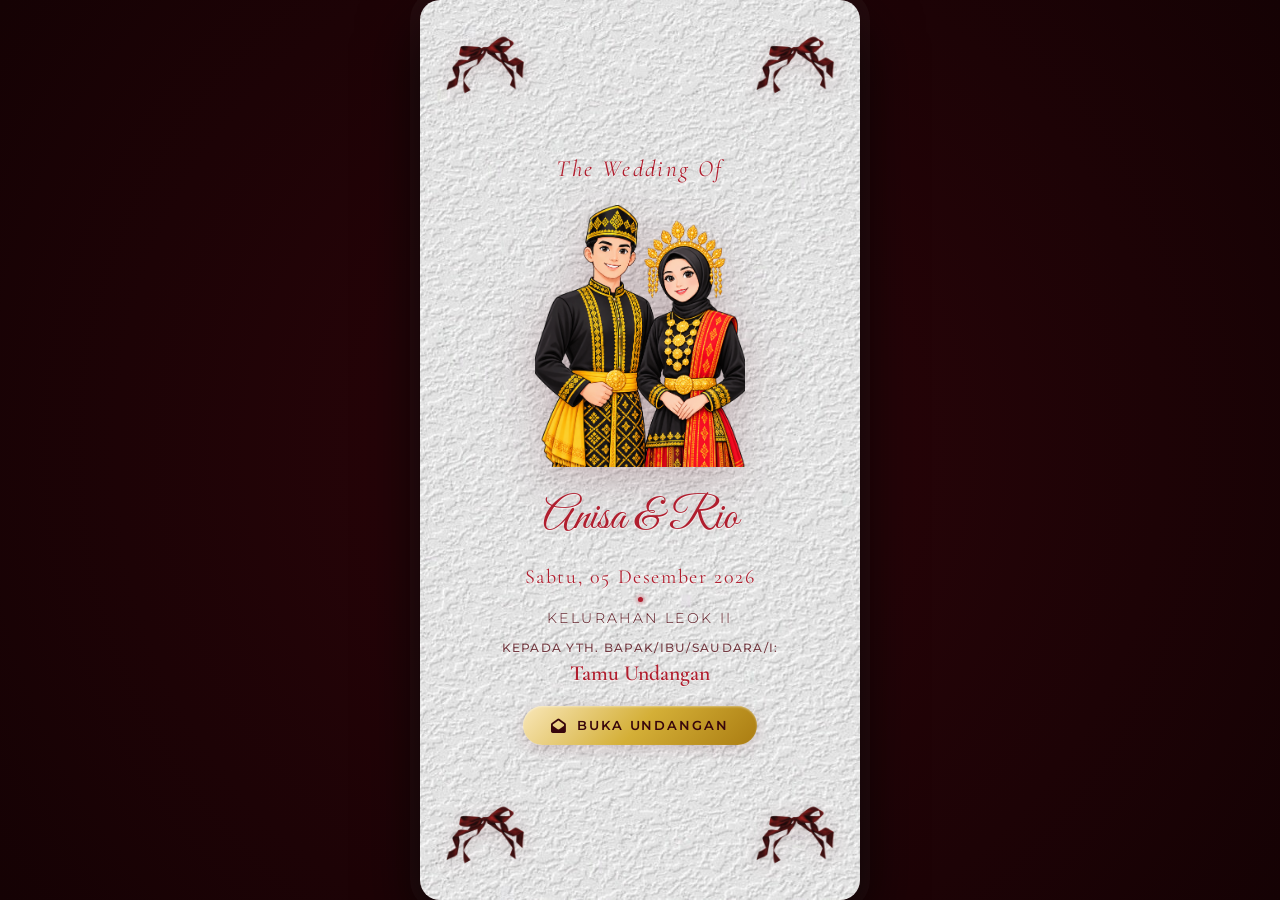
<file: index.html>
<!DOCTYPE html>
<html lang="id">

<head>
  <meta charset="UTF-8">
  <meta name="viewport" content="width=device-width, initial-scale=1.0">
  <title>Undangan Pernikahan - Anisa & Rio</title>

  <!-- Google Fonts -->
  <link rel="preconnect" href="https://fonts.googleapis.com">
  <link rel="preconnect" href="https://fonts.gstatic.com" crossorigin>
  <link
    href="https://fonts.googleapis.com/css2?family=Cormorant+Garamond:ital,wght@0,300;0,400;0,600;0,700;1,400&family=Great+Vibes&family=Montserrat:wght@200;300;400;600&family=Caveat:wght@400;700&family=Fredoka:wght@300;400;600&display=swap"
    rel="stylesheet">

  <!-- FontAwesome for music and interaction icons -->
  <link rel="stylesheet" href="https://cdnjs.cloudflare.com/ajax/libs/font-awesome/6.4.0/css/all.min.css">

  <!-- Custom CSS -->
  <link rel="stylesheet" href="style.css?v=1.9">
</head>

<body>

  <!-- Background Music Player -->
  <audio id="bg-music" loop>
    <source src="musik.mp3" type="audio/mpeg">
    Your browser does not support the audio element.
  </audio>

  <!-- Music Toggle Button (Hidden initially, shown after unlock) -->
  <button id="music-toggle" class="music-btn hidden">
    <i class="fa-solid fa-compact-disc fa-spin-slow"></i>
  </button>

  <!-- Mobile Portrait Container (Portrait 6:19 / 9:19 Android Aspect Ratio) -->
  <div id="app">

    <!-- MAIN WEDDING SCREEN (Section 1 - Centered Card over bg.jpg Background) -->
    <div id="wedding-screen" class="screen active active-wedding">

      <!-- Floating Corner Ribbon Ornaments -->
      <img src="ornamen1.png" alt="Ribbon TL" class="corner-ribbon ribbon-tl">
      <img src="ornamen1.png" alt="Ribbon TR" class="corner-ribbon ribbon-tr">
      <img src="ornamen1.png" alt="Ribbon BL" class="corner-ribbon ribbon-bl">
      <img src="ornamen1.png" alt="Ribbon BR" class="corner-ribbon ribbon-br">

      <!-- Main Column Container -->
      <div class="wedding-container">

        <!-- 1. Top text: "The Wedding Of" (Nested for Plunge + Sway) -->
        <div class="animate-terjun-1">
          <div class="sway-text-slow">
            <span class="the-wedding">The Wedding Of</span>
          </div>
        </div>

        <!-- 2. Middle: Sized-down Couple Image (Nested for Reveal + Sway) -->
        <div class="animate-terjun-2">
          <div class="sway-img">
            <div class="couple-img-container">
              <img src="bg1.png" alt="Background Pernikahan" class="couple-img">
            </div>
          </div>
        </div>

        <!-- 3. Bottom text: Names and details -->
        <div class="wedding-details">

          <!-- Couple Names in 1 line (Nested for Plunge + Sway) -->
          <div class="animate-terjun-3">
            <div class="sway-text-medium">
              <h2 class="names-title">Anisa & Rio</h2>
            </div>
          </div>

          <!-- Date & Location details (Nested for Plunge + Sway) -->
          <div class="animate-terjun-4">
            <div class="sway-text-fast">
              <div class="save-the-date">
                <p class="date-text">Sabtu, 05 Desember 2026</p>
                <span class="decor-dot"></span>
                <p class="location-text">Kelurahan Leok II</p>
              </div>
            </div>
          </div>

          <!-- Guest Name Container -->
          <div class="animate-terjun-5">
            <div class="guest-container">
              <span class="guest-label">Kepada Yth. Bapak/Ibu/Saudara/i:</span>
              <h3 class="guest-name" id="guest-name">Nama Tamu Undangan</h3>
            </div>
          </div>

          <!-- Open Invitation Button -->
          <div class="animate-terjun-6">
            <div class="btn-container">
              <button id="btn-open-invitation" class="btn-open">
                <i class="fa-solid fa-envelope-open"></i> Buka Undangan
              </button>
            </div>
          </div>

        </div>

      </div>

    </div>

    <!-- AR-RUM SCREEN (Section 2 - Triggered after clicking 'Buka Undangan') -->
    <div id="arrum-screen" class="screen">

      <!-- bg2.png transparent frame overlay -->
      <div class="frame-overlay"></div>

      <!-- Content Container -->
      <div class="arrum-container">

        <!-- Calligraphic Header / Mini crest (using ornamen3.png or ornamen4.png as small header) -->
        <div class="arrum-crest animate-paint-1">
          <img src="ornamen4.png" alt="Header Ornament" class="mini-crest">
        </div>

        <!-- Surah Ar-Rum Text (Cute handwriting Caveat font) -->
        <div class="arrum-text-wrapper animate-paint-2">
          <div class="sway-text-medium">
            <p class="arrum-verse">
              "Dan di antara tanda-tanda kekuasaan-Nya ialah Dia menciptakan untukmu isteri-isteri dari jenismu sendiri,
              supaya kamu cenderung dan merasa tenteram kepadanya, dan dijadikan-Nya diantaramu rasa kasih dan sayang.
              Sesungguhnya pada yang demikian itu benar-benar terdapat tanda-tanda bagi kaum yang berpikir."
            </p>
          </div>
        </div>

        <!-- Citation -->
        <div class="arrum-citation animate-paint-3">
          <div class="sway-text-fast">
            <p class="citation-title">QS. Ar-Rum: 21</p>
          </div>
        </div>

      </div>

    </div>

    <!-- COUPLE DETAILS SCREEN (Section 2 - Triggered after scrolling Ar-Rum Screen) -->
    <div id="couple-screen" class="screen">

      <!-- Top Rotating Ornament -->
      <div class="couple-decor-wrapper decor-top-pos">
        <img src="ornamen3.png" alt="Rotating Decor Top" class="couple-decor-img spinning-ornament">
      </div>

      <!-- bg3.png transparent frame overlay -->
      <div class="couple-frame-overlay"></div>

      <!-- Center Decor Ornament (ornamen7.png) -->
      <div class="couple-center-decor">
        <img src="ornamen7.png" alt="Center Ornament" class="center-ornament-img">
      </div>

      <!-- Content Container (Staggered Layout) -->
      <div class="couple-container">

        <!-- Groom Row (Top) -->
        <div class="mempelai-row groom-row">
          <!-- Left: Groom Photo (Top Left Corner) -->
          <div class="mempelai-photo-block groom-photo-anim groom-photo">
            <img src="groom.png" alt="Mohammad Rio" class="mempelai-png-photo">
          </div>
          <!-- Right: Groom Info -->
          <div class="mempelai-info-block groom-info">
            <h3 class="mempelai-name">Mohammad Rio</h3>
            <div class="mempelai-separator">
              <span class="sep-line"></span>
              <i class="fa-solid fa-heart sep-heart"></i>
              <span class="sep-line"></span>
            </div>
            <p class="mempelai-parents">Anak terakhir dari<br>Bapak Alimuddin &amp; Ibu Seltian</p>
          </div>
        </div>

        <!-- Bride Row (Bottom) -->
        <div class="mempelai-row bride-row">
          <!-- Left: Bride Info -->
          <div class="mempelai-info-block bride-info">
            <h3 class="mempelai-name">Anisa K. Saum, S.Pd</h3>
            <div class="mempelai-separator">
              <span class="sep-line"></span>
              <i class="fa-solid fa-heart sep-heart"></i>
              <span class="sep-line"></span>
            </div>
            <p class="mempelai-parents">Anak Kedua dari<br>Bapak Kissman Dj. Saum &amp; Ibu Farida S. Hadu</p>
          </div>
          <!-- Right: Bride Photo (Bottom Right Corner) -->
          <div class="mempelai-photo-block bride-photo-anim bride-photo">
            <img src="bride.png" alt="Anisa K. Saum, S.Pd" class="mempelai-png-photo">
          </div>
        </div>

      </div>

      <!-- Bottom Rotating Ornament -->
      <div class="couple-decor-wrapper decor-bottom-pos">
        <img src="ornamen3.png" alt="Rotating Decor Bottom" class="couple-decor-img spinning-ornament">
      </div>

    </div>

    <!-- SCHEDULE SCREEN (Section 3 - Event Details/Schedule) -->
    <div id="schedule-screen" class="screen">

      <!-- ornamen10.png transparent frame overlay -->
      <div class="schedule-frame-overlay"></div>

      <!-- Content Container -->
      <div class="schedule-container">


        <!-- Save the Date & Countdown Timer -->
        <div class="countdown-section animate-schedule-countdown">
          <h3 class="countdown-title">Save The Date</h3>
          <div id="countdown" class="countdown-timer">
            <div class="time-block">
              <span id="days" class="time-val">00</span>
              <span class="time-lbl">Hari</span>
            </div>
            <div class="time-block">
              <span id="hours" class="time-val">00</span>
              <span class="time-lbl">Jam</span>
            </div>
            <div class="time-block">
              <span id="minutes" class="time-val">00</span>
              <span class="time-lbl">Menit</span>
            </div>
            <div class="time-block">
              <span id="seconds" class="time-val">00</span>
              <span class="time-lbl">Detik</span>
            </div>
          </div>
        </div>

        <!-- Cards Container -->
        <div class="schedule-cards">

          <!-- Malam Resepsi Card Wrapper (Beautiful Arch/Dome Card) -->
          <div class="card-anim-wrapper animate-card-single">
            <div class="schedule-card single-resepsi-card">
              <div class="card-content">
                <!-- Lantern/Star Ornament at the top of the Dome -->
                <div class="card-lantern">
                  <i class="fa-solid fa-bahai gold-glow"></i>
                </div>
                <div class="card-ornament">✦ ⚜ ✦</div>
                <h3 class="card-event-title">Akad Nikah & Resepsi</h3>
                
                <div class="card-divider">
                  <span class="divider-line"></span>
                  <i class="fa-solid fa-heart divider-heart"></i>
                  <span class="divider-line"></span>
                </div>

                <p class="card-date">Sabtu, 05 Desember 2026</p>
                <p class="card-day-subtitle">(Malam Minggu)</p>
                
                <div class="card-details-box">
                  <p class="card-time"><i class="fa-regular fa-clock"></i> 19.30 WITA - Selesai</p>
                  <p class="card-location"><i class="fa-solid fa-house-chimney"></i> Kediaman Mempelai Wanita</p>
                  <p class="card-address-sub">Rumah Bapak Samad A. Hadu<br>Kelurahan Leok II</p>
                </div>
                
                <a href="https://maps.app.goo.gl/vfi6jnfcnmsbpuCt9?g_st=aw" target="_blank" class="card-map-btn">
                  <i class="fa-solid fa-map-location-dot"></i> Lihat Lokasi
                </a>
              </div>
            </div>
          </div>

        </div>

      </div>

    </div>

    <!-- WEDDING GIFT SCREEN (Section 5 - Wedding Gift) -->
    <div id="gift-screen" class="screen">

      <!-- ornamen11.png transparent frame overlay -->
      <div class="gift-frame-overlay"></div>

      <!-- Content Container -->
      <div class="gift-container">

        <!-- Section Title -->
        <div class="gift-header animate-gift-header">
          <h2 class="gift-main-title">Wedding Gift</h2>
          <p class="gift-intro">
            Doa restu Anda adalah karunia terindah bagi kami. Namun jika Anda ingin memberikan tanda kasih, Anda dapat
            menyalurkannya melalui rekening di bawah ini:
          </p>
        </div>

        <!-- Gift Cards Wrapper -->
        <div class="gift-cards animate-gift-cards">

          <!-- Card: BNI -->
          <div class="gift-card bni-gift-card">
            <div class="gift-card-content">
              <div class="bank-logo">BRI</div>
              <div class="account-details">
                <span class="account-label">No. Rekening:</span>
                <span class="account-number" id="bri-number">736501023928535</span>
                <span class="account-name">a.n RIO</span>
              </div>
              <button class="btn-copy" data-target="bri-number">
                <i class="fa-regular fa-copy"></i> Salin Rekening
              </button>
            </div>
          </div>

        </div>

      </div>

    </div>

    <!-- WISHES & RSVP SCREEN (Section 6 - Kirim Ucapan) -->
    <div id="wishes-screen" class="screen">

      <!-- Corner Ornaments using ornamen8.png (Static, Large) -->
      <img src="ornamen8.png" alt="Decor TL" class="wishes-decor decor-tl">
      <img src="ornamen8.png" alt="Decor TR" class="wishes-decor decor-tr">
      <img src="ornamen8.png" alt="Decor BL" class="wishes-decor decor-bl">
      <img src="ornamen8.png" alt="Decor BR" class="wishes-decor decor-br">

      <!-- Content Container -->
      <div class="wishes-container">

        <!-- Section Title -->
        <div class="wishes-header animate-wishes-header">
          <h2 class="wishes-main-title">Ucapan & Doa</h2>
          <p class="wishes-subtitle">Berikan doa restu Anda untuk kedua mempelai</p>
        </div>

        <!-- Form and List wrapper -->
        <div class="wishes-content animate-wishes-content">

          <!-- Wishes Form -->
          <form id="wishes-form" class="wishes-form">
            <div class="form-group">
              <input type="text" id="wish-name" class="form-input" placeholder="Nama Anda" required>
            </div>
            <div class="form-group">
              <select id="wish-rsvp" class="form-input select-input" required>
                <option value="" disabled selected>Konfirmasi Kehadiran</option>
                <option value="Hadir">Hadir</option>
                <option value="Tidak Hadir">Tidak Hadir</option>
                <option value="Ragu-ragu">Ragu-ragu</option>
              </select>
            </div>
            <div class="form-group">
              <textarea id="wish-message" class="form-input textarea-input" placeholder="Tulis ucapan & doa restu..."
                rows="2" required></textarea>
            </div>
            <button type="submit" class="btn-send-wish">
              <i class="fa-solid fa-paper-plane"></i> Kirim Ucapan
            </button>
          </form>

          <!-- Wishes Board / List -->
          <div class="wishes-board-container">
            <div class="wishes-board-header">
              <span><i class="fa-regular fa-comments"></i> <span id="wishes-count">0</span> Ucapan</span>
            </div>
            <div id="wishes-list" class="wishes-list">
              <!-- Wishes items will be populated here by JS -->
            </div>
          </div>

        </div>

      </div>

    </div>

    <!-- THANK YOU SCREEN (Section 7 - Ucapan Terima Kasih) -->
    <div id="thankyou-screen" class="screen">

      <!-- Content Container -->
      <div class="thankyou-container">

        <!-- Calligraphic ornament or header -->
        <div class="thankyou-crest animate-thankyou-crest">
          <img src="ornamen4.png" alt="Crest" class="thankyou-mini-crest">
        </div>

        <!-- Thank You Text -->
        <div class="thankyou-text animate-thankyou-text">
          <h2 class="thankyou-main-title">Terima Kasih</h2>
          <p class="thankyou-intro">
            Merupakan suatu kehormatan dan kebahagiaan bagi kami apabila Bapak/Ibu/Saudara/i berkenan hadir dan
            memberikan doa restu kepada kami yang sedang berbahagia.
          </p>
          <div class="thankyou-names">Anisa & Rio</div>
        </div>

        <!-- Couple Walking/Meeting in Center -->
        <div class="thankyou-couple-container">
          <img src="groom.png" alt="Groom" class="thankyou-groom animate-thankyou-groom">
          <img src="bride.png" alt="Bride" class="thankyou-bride animate-thankyou-bride">
        </div>

        <!-- Developer Credit Footer -->
        <div class="developer-credit animate-thankyou-credit">
          <span>Created with <i class="fa-solid fa-heart"></i> by <a href="#" class="credit-link">WARDIGITAL</a></span>
        </div>

      </div>

    </div>

  </div>

  <!-- Custom JS -->
  <script src="script.js?v=1.9"></script>
</body>

</html>
</file>
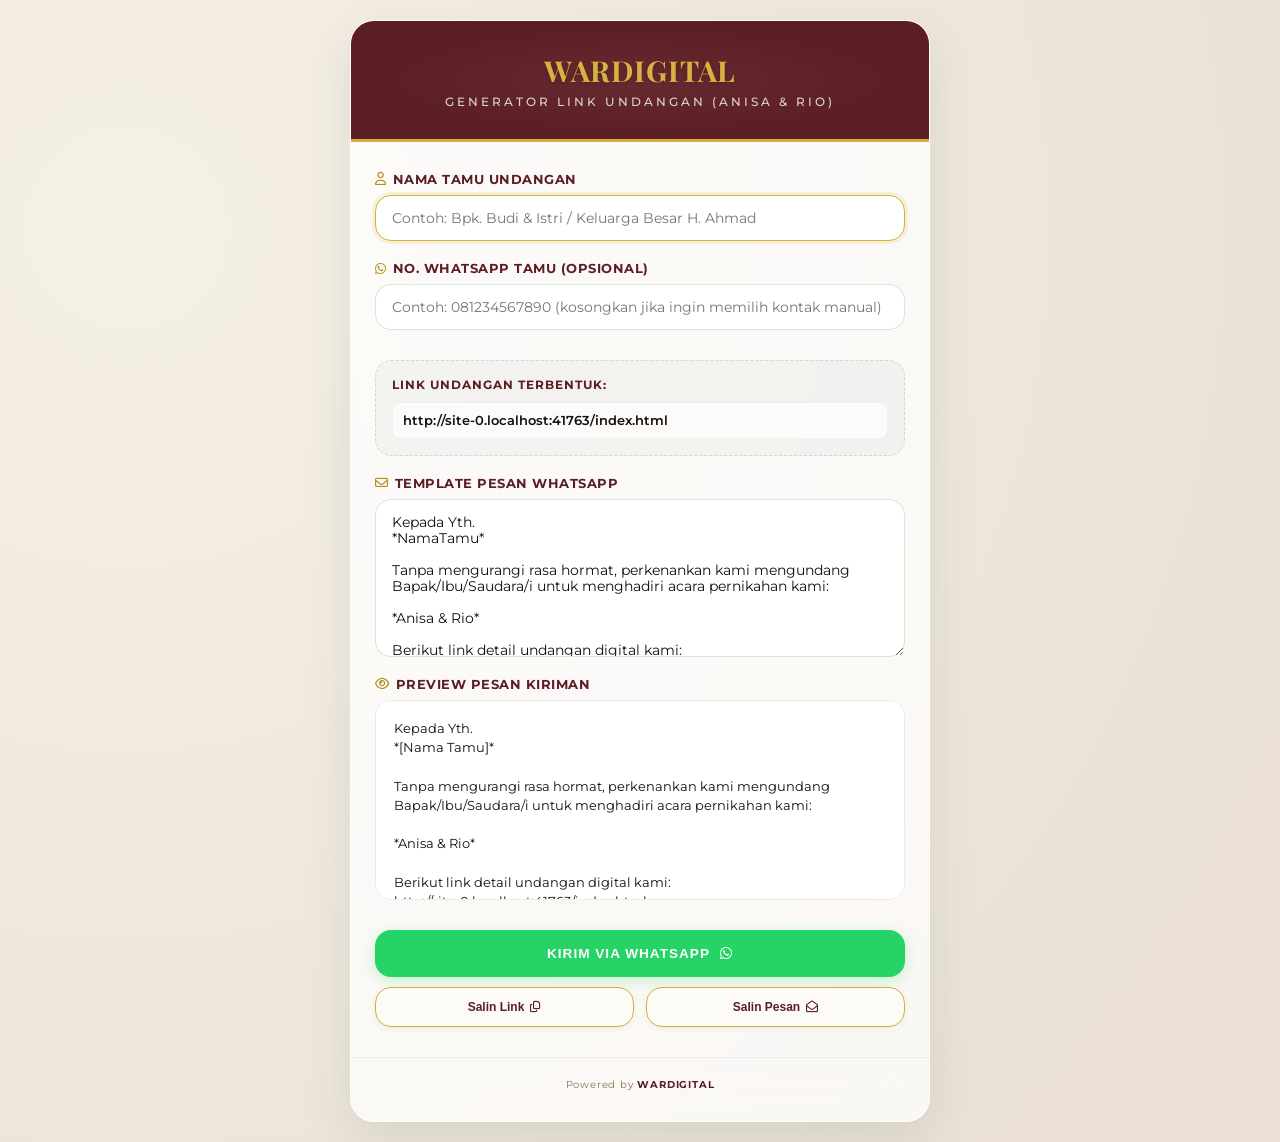
<file: share.html>
<!DOCTYPE html>
<html lang="id">
<head>
  <meta charset="UTF-8">
  <meta name="viewport" content="width=device-width, initial-scale=1.0">
  <title>Generator Link Undangan - Anisa & Rio</title>
  
  <!-- Google Fonts -->
  <link rel="preconnect" href="https://fonts.googleapis.com">
  <link rel="preconnect" href="https://fonts.gstatic.com" crossorigin>
  <link href="https://fonts.googleapis.com/css2?family=Montserrat:wght@300;400;500;600;700&family=Playfair+Display:wght@600;700&display=swap" rel="stylesheet">
  
  <!-- FontAwesome Icons -->
  <link rel="stylesheet" href="https://cdnjs.cloudflare.com/ajax/libs/font-awesome/6.4.0/css/all.min.css">
  
  <style>
    :root {
      --primary-color: #5C1D24;       /* Deep Bugis Burgundy */
      --primary-light: #7D2D36;      /* Lighter Burgundy */
      --accent-color: #d4af37;       /* Premium Gold */
      --accent-gold-dark: #B38F1E;   /* Dark Gold */
      --bg-cream: #fdfbf7;           /* Warm Rich Cream */
      --text-dark: #160f0a;          /* Dark elegant chocolate */
      --text-muted: #8B7355;         /* Soft Brown */
      --radius-lg: 24px;
      --radius-md: 16px;
      --radius-sm: 8px;
      --transition-smooth: all 0.4s cubic-bezier(0.16, 1, 0.3, 1);
    }

    * {
      box-sizing: border-box;
      margin: 0;
      padding: 0;
    }

    body {
      font-family: 'Montserrat', sans-serif;
      background: radial-gradient(circle at 10% 20%, rgba(245,240,230,1) 0%, rgba(234,224,213,1) 90%);
      color: var(--text-dark);
      min-height: 100vh;
      display: flex;
      justify-content: center;
      align-items: center;
      padding: 20px;
    }

    .container {
      width: 100%;
      max-width: 580px;
      background: rgba(255, 255, 255, 0.75);
      backdrop-filter: blur(20px);
      -webkit-backdrop-filter: blur(20px);
      border: 1px solid rgba(255, 255, 255, 0.8);
      border-radius: var(--radius-lg);
      box-shadow: 0 20px 50px rgba(27, 67, 50, 0.1);
      overflow: hidden;
    }

    /* Header styling matching the wedding invitation theme */
    .header {
      background: var(--primary-color);
      color: #fff;
      padding: 30px 24px;
      text-align: center;
      border-bottom: 3px solid var(--accent-color);
      position: relative;
    }

    .header::before {
      content: '';
      position: absolute;
      top: 0;
      left: 0;
      width: 100%;
      height: 100%;
      background: radial-gradient(ellipse at center, rgba(255,255,255,0.06) 0%, rgba(255,255,255,0) 70%);
    }

    .header-logo {
      font-family: 'Playfair Display', serif;
      font-size: 1.8rem;
      font-weight: 700;
      letter-spacing: 1px;
      margin-bottom: 5px;
      color: var(--accent-color);
      text-shadow: 0 2px 4px rgba(0,0,0,0.2);
    }

    .header-subtitle {
      font-size: 0.75rem;
      text-transform: uppercase;
      letter-spacing: 3px;
      color: rgba(255, 255, 255, 0.8);
      font-weight: 500;
    }

    .main-form {
      padding: 30px 24px;
      display: flex;
      flex-direction: column;
      gap: 20px;
    }

    .form-group {
      display: flex;
      flex-direction: column;
      gap: 8px;
    }

    .form-group label {
      font-size: 0.8rem;
      font-weight: 700;
      color: var(--primary-color);
      display: flex;
      align-items: center;
      gap: 6px;
      text-transform: uppercase;
      letter-spacing: 0.5px;
    }

    .form-group label i {
      color: var(--accent-gold-dark);
    }

    .form-group input,
    .form-group textarea {
      width: 100%;
      padding: 14px 16px;
      background: rgba(255, 255, 255, 0.9);
      border: 1px solid rgba(27, 67, 50, 0.15);
      border-radius: var(--radius-md);
      font-family: 'Montserrat', sans-serif;
      font-size: 0.85rem;
      color: var(--text-dark);
      outline: none;
      transition: var(--transition-smooth);
    }

    .form-group input:focus,
    .form-group textarea:focus {
      border-color: var(--accent-color);
      box-shadow: 0 0 0 3px rgba(212, 175, 55, 0.15);
      background: #fff;
    }

    .form-row {
      display: grid;
      grid-template-columns: 1fr 1fr;
      gap: 15px;
    }

    @media (max-width: 480px) {
      .form-row {
        grid-template-columns: 1fr;
      }
    }

    /* Output Link Box styling */
    .output-box {
      background: rgba(27, 67, 50, 0.04);
      border: 1px dashed rgba(27, 67, 50, 0.15);
      padding: 16px;
      border-radius: var(--radius-md);
      display: flex;
      flex-direction: column;
      gap: 10px;
      margin-top: 10px;
    }

    .output-title {
      font-size: 0.75rem;
      font-weight: 700;
      color: var(--primary-color);
      text-transform: uppercase;
      letter-spacing: 1px;
    }

    .output-link {
      font-size: 0.8rem;
      color: var(--text-dark);
      word-break: break-all;
      font-weight: 600;
      padding: 10px;
      background: rgba(255, 255, 255, 0.75);
      border: 1px solid rgba(0, 0, 0, 0.05);
      border-radius: var(--radius-sm);
    }

    /* Buttons system */
    .btn-container {
      display: flex;
      flex-direction: column;
      gap: 10px;
      margin-top: 10px;
    }

    .whatsapp-btn {
      width: 100%;
      background: #25D366; /* WhatsApp official green */
      color: #fff;
      border: none;
      padding: 16px 20px;
      font-size: 0.85rem;
      font-weight: 700;
      text-transform: uppercase;
      letter-spacing: 1px;
      border-radius: var(--radius-md);
      cursor: pointer;
      display: flex;
      align-items: center;
      justify-content: center;
      gap: 10px;
      box-shadow: 0 4px 15px rgba(37, 211, 102, 0.25);
      transition: var(--transition-smooth);
    }

    .whatsapp-btn:hover {
      background: #20ba59;
      transform: translateY(-2px);
      box-shadow: 0 6px 20px rgba(37, 211, 102, 0.35);
    }

    .secondary-btns {
      display: grid;
      grid-template-columns: 1fr 1fr;
      gap: 12px;
    }

    .action-btn {
      background: var(--bg-cream);
      color: var(--primary-color);
      border: 1px solid var(--accent-color);
      padding: 12px 15px;
      font-size: 0.75rem;
      font-weight: 600;
      border-radius: var(--radius-md);
      cursor: pointer;
      display: inline-flex;
      align-items: center;
      justify-content: center;
      gap: 6px;
      box-shadow: 0 2px 8px rgba(0,0,0,0.05);
      transition: var(--transition-smooth);
    }

    .action-btn:hover {
      background: var(--primary-color);
      color: #fff;
      border-color: var(--primary-color);
      transform: translateY(-2px);
    }

    /* Text message preview */
    .preview-box {
      border: 1px solid rgba(0, 0, 0, 0.08);
      border-radius: var(--radius-md);
      background: #fff;
      padding: 18px;
      font-size: 0.8rem;
      line-height: 1.5;
      white-space: pre-wrap;
      max-height: 200px;
      overflow-y: auto;
      color: var(--text-dark);
    }

    /* Toast styling */
    .toast {
      position: fixed;
      bottom: 30px;
      left: 50%;
      transform: translateX(-50%) translateY(20px);
      background: var(--primary-color);
      color: var(--bg-cream);
      padding: 12px 24px;
      border-radius: 30px;
      font-size: 0.8rem;
      font-weight: 600;
      border: 1px solid var(--accent-color);
      box-shadow: 0 4px 15px rgba(0,0,0,0.25);
      opacity: 0;
      pointer-events: none;
      transition: transform 0.3s ease-out, opacity 0.3s;
      z-index: 1000;
    }
    .toast.show {
      transform: translateX(-50%) translateY(0);
      opacity: 1;
    }

    /* Branding footer */
    .footer-credit {
      text-align: center;
      padding: 20px 24px 30px 24px;
      font-size: 0.65rem;
      color: var(--text-muted);
      border-top: 1px solid rgba(0, 0, 0, 0.05);
      letter-spacing: 0.8px;
    }
    .footer-credit a {
      color: var(--primary-color);
      text-decoration: none;
      font-weight: 700;
    }
  </style>
</head>
<body>

  <div class="container">
    
    <!-- Branding Header -->
    <div class="header">
      <h1 class="header-logo">WARDIGITAL</h1>
      <p class="header-subtitle">Generator Link Undangan (Anisa & Rio)</p>
    </div>

    <!-- Main Generator Form -->
    <div class="main-form">
      
      <!-- Input Guest Name -->
      <div class="form-group">
        <label for="guestName"><i class="fa-regular fa-user"></i> Nama Tamu Undangan</label>
        <input type="text" id="guestName" placeholder="Contoh: Bpk. Budi & Istri / Keluarga Besar H. Ahmad" autofocus>
      </div>

      <!-- Phone Number input (direct chat hook) -->
      <div class="form-group">
        <label for="guestPhone"><i class="fa-brands fa-whatsapp"></i> No. WhatsApp Tamu (Opsional)</label>
        <input type="text" id="guestPhone" placeholder="Contoh: 081234567890 (kosongkan jika ingin memilih kontak manual)">
      </div>

      <!-- Live Generated Invitation Link -->
      <div class="output-box">
        <span class="output-title">Link Undangan Terbentuk:</span>
        <div class="output-link" id="generatedLink">Membangun link...</div>
      </div>

      <!-- Message Template Customization -->
      <div class="form-group">
        <label for="messageTemplate"><i class="fa-regular fa-envelope"></i> Template Pesan WhatsApp</label>
        <textarea id="messageTemplate" rows="8">Kepada Yth.
*NamaTamu*

Tanpa mengurangi rasa hormat, perkenankan kami mengundang Bapak/Ibu/Saudara/i untuk menghadiri acara pernikahan kami:

*Anisa & Rio*

Berikut link detail undangan digital kami:
*UrlUndangan*

Merupakan suatu kehormatan dan kebahagiaan bagi kami apabila Bapak/Ibu/Saudara/i berkenan hadir dan memberikan doa restu.

Terima kasih.
__
*WARDIGITAL*</textarea>
      </div>

      <!-- Real-time Text Message Preview -->
      <div class="form-group">
        <label><i class="fa-regular fa-eye"></i> Preview Pesan Kiriman</label>
        <div class="preview-box" id="messagePreview">Pesan preview akan muncul di sini...</div>
      </div>

      <!-- Action Buttons -->
      <div class="btn-container">
        <button class="whatsapp-btn" id="sendWhatsappBtn">
          Kirim via WhatsApp <i class="fa-brands fa-whatsapp"></i>
        </button>
        
        <div class="secondary-btns">
          <button class="action-btn" id="copyLinkBtn">
            Salin Link <i class="fa-regular fa-copy"></i>
          </button>
          <button class="action-btn" id="copyMessageBtn">
            Salin Pesan <i class="fa-regular fa-envelope-open"></i>
          </button>
        </div>
      </div>

    </div>

    <!-- Footer credit -->
    <div class="footer-credit">
      Powered by <a href="https://instagram.com/war.digital_" target="_blank">WARDIGITAL</a>
    </div>

  </div>

  <!-- Toast system -->
  <div class="toast" id="toast">Berhasil disalin!</div>

  <script>
    document.addEventListener('DOMContentLoaded', () => {
      
      const guestNameInput = document.getElementById('guestName');
      const guestPhoneInput = document.getElementById('guestPhone');
      const messageTemplateInput = document.getElementById('messageTemplate');
      const generatedLinkEl = document.getElementById('generatedLink');
      const messagePreviewEl = document.getElementById('messagePreview');
      
      const sendWhatsappBtn = document.getElementById('sendWhatsappBtn');
      const copyLinkBtn = document.getElementById('copyLinkBtn');
      const copyMessageBtn = document.getElementById('copyMessageBtn');
      const toastEl = document.getElementById('toast');

      // 1. Resolve Invitation Base URL dynamically (Domain independency)
      function getInvitationBaseURL() {
        const currentLoc = window.location.href;
        // Truncate "share.html" and trailing slashes to point to index.html on same folder
        const pathSplit = currentLoc.substring(0, currentLoc.lastIndexOf('/'));
        return pathSplit + '/index.html';
      }

      // 2. Generate customized URL & Message text
      function updateGeneratedContent() {
        const guestName = guestNameInput.value.trim();
        const rawTemplate = messageTemplateInput.value;
        const baseUrl = getInvitationBaseURL();
        
        // Compile Link
        let finalLink = baseUrl;
        if (guestName) {
          finalLink += '?to=' + encodeURIComponent(guestName);
        }
        generatedLinkEl.textContent = finalLink;

        // Compile Message Text
        let finalMessage = rawTemplate;
        const namePlaceholder = guestName || "[Nama Tamu]";
        finalMessage = finalMessage.replace(/\*NamaTamu\*/g, '*' + namePlaceholder + '*');
        finalMessage = finalMessage.replace(/\*UrlUndangan\*/g, finalLink);
        
        messagePreviewEl.textContent = finalMessage;
        return { finalLink, finalMessage };
      }

      // Live updates
      guestNameInput.addEventListener('input', updateGeneratedContent);
      guestPhoneInput.addEventListener('input', updateGeneratedContent);
      messageTemplateInput.addEventListener('input', updateGeneratedContent);
      
      // Initialize
      updateGeneratedContent();

      // 3. Send via WhatsApp triggers
      sendWhatsappBtn.addEventListener('click', () => {
        const data = updateGeneratedContent();
        let phone = guestPhoneInput.value.trim().replace(/[^0-9]/g, ''); // sanitize non-numbers
        
        // Convert local phone 08xxx to international 628xxx format for WhatsApp API
        if (phone.startsWith('0')) {
          phone = '62' + phone.substring(1);
        }
        
        const encodedText = encodeURIComponent(data.finalMessage);
        
        // Compile endpoint: standard wa.me API
        let whatsappURL = 'https://api.whatsapp.com/send?text=' + encodedText;
        if (phone) {
          whatsappURL = 'https://api.whatsapp.com/send?phone=' + phone + '&text=' + encodedText;
        }
        
        window.open(whatsappURL, '_blank');
      });

      // 4. Clipboard copying functions
      function showToast(message) {
        toastEl.textContent = message;
        toastEl.classList.add('show');
        setTimeout(() => {
          toastEl.classList.remove('show');
        }, 2000);
      }

      copyLinkBtn.addEventListener('click', () => {
        const data = updateGeneratedContent();
        navigator.clipboard.writeText(data.finalLink).then(() => {
          showToast("Link undangan disalin!");
        }).catch(err => {
          console.error("Gagal menyalin link:", err);
        });
      });

      copyMessageBtn.addEventListener('click', () => {
        const data = updateGeneratedContent();
        navigator.clipboard.writeText(data.finalMessage).then(() => {
          showToast("Pesan ucapan disalin!");
        }).catch(err => {
          console.error("Gagal menyalin pesan:", err);
        });
      });

    });
  </script>
</body>
</html>
</file>
<file: style.css>
/* ==========================================================================
   DESIGN SYSTEM & VARIABLES
   ========================================================================== */
:root {
  /* Maroon Palette */
  --color-maroon-dark: #38060C;
  --color-maroon-base: #58111A;
  --color-maroon-light: #7A1B28;
  --color-maroon-bright: #B01E2E; /* Bright Maroon / Crimson */
  --color-bg-deep: #1A0305;
  
  /* Gold Palette */
  --color-gold-light: #F9E7B9;
  --color-gold-medium: #D4AF37;
  --color-gold-dark: #AA7C11;
  --gold-gradient: linear-gradient(135deg, #F9E7B9 0%, #D4AF37 50%, #AA7C11 100%);
  
  /* Light Palette (For Cover Contrast) */
  --color-white-base: #FDFBF7;
  --color-white-cream: #FAF7F0;
  --color-white-shadow: #EFECE6;
  
  /* Neutrals & Text Colors */
  --color-text-white: #FFFFFF;
  --color-text-gold: #F4E0A5;
  --color-text-muted: #E0C0C0;
  
  /* Typography */
  --font-serif: 'Cormorant Garamond', serif;
  --font-cursive: 'Great Vibes', cursive;
  --font-sans: 'Montserrat', sans-serif;
  
  /* Layout & Transitions */
  --transition-slow: 1.2s cubic-bezier(0.25, 1, 0.5, 1);
  --transition-medium: 0.5s ease;
  --transition-fast: 0.2s ease;
}

/* ==========================================================================
   RESET & SYSTEM WRAPPER (Portrait 6:19 / 9:19 Android Aspect Ratio)
   ========================================================================== */
* {
  margin: 0;
  padding: 0;
  box-sizing: border-box;
}

html, body {
  width: 100%;
  height: 100%;
  overflow: hidden;
  background: radial-gradient(circle at center, #2d050a 0%, #150204 100%);
  color: var(--color-text-white);
  font-family: var(--font-sans);
  -webkit-font-smoothing: antialiased;
  display: flex;
  justify-content: center;
  align-items: center;
}

/* App Container limits dimensions to simulate an Android Screen (approx 9:19.5 aspect ratio) */
#app {
  position: relative;
  width: 100vw;
  height: 100vh;
  max-width: 440px;
  max-height: 900px;
  aspect-ratio: 9 / 19.5;
  overflow-y: auto;
  overflow-x: hidden;
  scroll-behavior: smooth;
  -webkit-overflow-scrolling: touch;
  scrollbar-width: none;
  -ms-overflow-style: none;
  box-shadow: 0 25px 60px rgba(0, 0, 0, 0.8), 0 0 0 10px rgba(255, 255, 255, 0.03);
  border-radius: 20px;
  background-color: var(--color-bg-deep);
}

#app::-webkit-scrollbar {
  display: none;
}

/* Fullscreen on actual mobile screens */
@media (max-width: 480px) {
  html, body {
    background: var(--color-bg-deep);
  }
  #app {
    max-width: 100%;
    max-height: 100%;
    height: 100vh;
    border-radius: 0;
    box-shadow: none;
    aspect-ratio: auto;
    overflow-y: auto;
    overflow-x: hidden;
  }
}

/* ==========================================================================
   COMMON SCREEN STYLING (Continuous Vertical Scroll)
   ========================================================================== */
.screen {
  position: relative;
  width: 100%;
  min-height: 100vh;
  min-height: 100%;
  display: flex;
  flex-direction: column;
  justify-content: center;
  align-items: center;
  z-index: 10;
  overflow: hidden;
  box-sizing: border-box;
}

.hidden-screen {
  display: flex;
}

/* ==========================================================================
   OPENING / COVER SCREEN (Light/White theme for contrast)
   ========================================================================== */
#opening-screen {
  background: linear-gradient(135deg, var(--color-white-base) 0%, var(--color-white-cream) 60%, var(--color-white-shadow) 100%);
  z-index: 20;
}

/* Soft vignette and textures */
.white-overlay {
  position: absolute;
  top: 0;
  left: 0;
  width: 100%;
  height: 100%;
  background: radial-gradient(circle at center, transparent 40%, rgba(88, 17, 26, 0.03) 100%);
  pointer-events: none;
}

/* Top & Bottom Deep Maroon Decorative Flourishes */
.decor-top, .decor-bottom {
  position: absolute;
  width: 200px;
  height: 40px;
  background-size: contain;
  background-repeat: no-repeat;
  background-position: center;
  opacity: 0.85;
}

.decor-top {
  top: 40px;
  background-image: url('data:image/svg+xml;utf8,<svg xmlns="http://www.w3.org/2000/svg" viewBox="0 0 100 20" fill="%2358111A"><path d="M50,2.5 C40,2.5 35,10 20,10 C10,10 5,5 0,5 L0,6 C5,6 10,11 20,11 C35,11 40,3.5 50,3.5 C60,3.5 65,11 80,11 C90,11 95,6 100,6 L100,5 C95,5 90,10 80,10 C65,10 60,2.5 50,2.5 Z M50,0 C48,0 47,2 50,5 C53,2 52,0 50,0 Z"/></svg>');
}

.decor-bottom {
  bottom: 40px;
  transform: rotate(180deg);
  background-image: url('data:image/svg+xml;utf8,<svg xmlns="http://www.w3.org/2000/svg" viewBox="0 0 100 20" fill="%2358111A"><path d="M50,2.5 C40,2.5 35,10 20,10 C10,10 5,5 0,5 L0,6 C5,6 10,11 20,11 C35,11 40,3.5 50,3.5 C60,3.5 65,11 80,11 C90,11 95,6 100,6 L100,5 C95,5 90,10 80,10 C65,10 60,2.5 50,2.5 Z M50,0 C48,0 47,2 50,5 C53,2 52,0 50,0 Z"/></svg>');
}

/* Opening Content layout */
.opening-content {
  display: flex;
  flex-direction: column;
  align-items: center;
  justify-content: space-between;
  width: 85%;
  height: 65%;
  position: relative;
  z-index: 5;
}

/* "UNDANGAN" Title (Deep Maroon) */
.undangan-title {
  font-family: var(--font-serif);
  font-size: 2.6rem;
  letter-spacing: 0.5rem;
  font-weight: 600;
  text-align: center;
  background: linear-gradient(135deg, var(--color-maroon-light) 0%, var(--color-maroon-base) 50%, var(--color-maroon-dark) 100%);
  -webkit-background-clip: text;
  -webkit-text-fill-color: transparent;
  filter: drop-shadow(0px 2px 4px rgba(88, 17, 26, 0.15));
}

.animate-from-top {
  animation: slideInFromTop 1.5s cubic-bezier(0.19, 1, 0.22, 1) forwards;
}

@keyframes slideInFromTop {
  0% {
    opacity: 0;
    transform: translateY(-50px) scale(0.95);
  }
  100% {
    opacity: 1;
    transform: translateY(0) scale(1);
  }
}

/* Central Ornament styling */
.ornament-container {
  width: 100%;
  display: flex;
  justify-content: center;
  align-items: center;
  perspective: 1000px;
  position: relative;
  animation: floatOrnament 4s ease-in-out infinite;
}

.opening-ornament {
  max-width: 270px; /* Enlarged to show actual size */
  width: 75vw;
  height: auto;
  filter: drop-shadow(0px 8px 16px rgba(88, 17, 26, 0.18));
  transition: transform 0.6s cubic-bezier(0.25, 1, 0.5, 1);
}

.opening-header {
  display: flex;
  flex-direction: column;
  align-items: center;
  text-align: center;
  width: 100%;
}

.opening-initials {
  font-family: var(--font-cursive);
  font-size: 3.2rem;
  font-weight: 500;
  color: var(--color-maroon-bright); /* Vibrant bright maroon */
  text-shadow: 0 1px 1px rgba(255, 255, 255, 0.9), 0 2px 4px rgba(88, 17, 26, 0.1);
  margin-top: 5px;
  pointer-events: none;
  opacity: 0;
  animation: fadeInInitials 1.8s ease-out 0.4s forwards;
}

@keyframes fadeInInitials {
  to {
    opacity: 0.9;
  }
}

@keyframes floatOrnament {
  0%, 100% {
    transform: translateY(0) rotate(0deg);
  }
  50% {
    transform: translateY(-8px) rotate(1deg);
  }
}

/* Swipe to Unlock Slider */
.swipe-container {
  width: 100%;
}

.swipe-track {
  position: relative;
  width: 100%;
  height: 56px;
  background: rgba(88, 17, 26, 0.06);
  border-radius: 28px;
  display: flex;
  align-items: center;
  justify-content: center;
  overflow: hidden;
  box-shadow: inset 0 2px 6px rgba(88, 17, 26, 0.1);
}

.swipe-text {
  font-family: var(--font-sans);
  font-size: 0.72rem;
  letter-spacing: 0.12rem;
  text-transform: uppercase;
  color: var(--color-maroon-base);
  opacity: 0.85;
  font-weight: 500;
  user-select: none;
  pointer-events: none;
  background: linear-gradient(to right, var(--color-maroon-base) 20%, var(--color-maroon-light) 50%, var(--color-maroon-base) 80%);
  background-size: 200% auto;
  -webkit-background-clip: text;
  -webkit-text-fill-color: transparent;
  animation: shineText 3s linear infinite;
}

@keyframes shineText {
  to {
    background-position: 200% center;
  }
}

.swipe-handle {
  position: absolute;
  left: 4px;
  width: 48px;
  height: 48px;
  background: linear-gradient(135deg, var(--color-maroon-light) 0%, var(--color-maroon-base) 100%);
  border-radius: 50%;
  display: flex;
  justify-content: center;
  align-items: center;
  cursor: grab;
  box-shadow: 0 4px 12px rgba(88, 17, 26, 0.25);
  z-index: 2;
  transition: transform 0.1s ease-out;
}

.swipe-handle:active {
  cursor: grabbing;
}

.swipe-handle i {
  color: #FFFFFF;
  font-size: 1.1rem;
  animation: arrowPulse 1.5s infinite;
}

@keyframes arrowPulse {
  0%, 100% {
    transform: translateX(0);
  }
  50% {
    transform: translateX(3px);
  }
}

/* Cover sliding animation class */
#opening-screen.slide-out {
  transform: translateX(100%);
  opacity: 0;
}

#opening-screen.slide-out .opening-ornament {
  transform: translateX(120px) rotate(12deg);
  opacity: 0;
}

/* ==========================================================================
   MAIN WEDDING SCREEN (Section 1 - Centered Content over bg.jpg Background)
   ========================================================================== */
#wedding-screen {
  background-image: url('bg.jpg');
  background-size: cover;
  background-position: center;
  background-repeat: no-repeat;
  z-index: 10;
  overflow: hidden;
  display: flex;
  justify-content: center;
  align-items: center;
}

/* Main Column Container (Constrained width to prevent horizontal overflow) */
.wedding-container {
  position: relative;
  display: flex;
  flex-direction: column;
  align-items: center;
  justify-content: center;
  width: 100%;
  max-width: 100%; /* Fixes overflow */
  height: 100%;
  padding: 40px 20px;
  z-index: 5;
  overflow: hidden; /* Fixes overflow */
}

/* 1. Top text: "The Wedding Of" (outside the frame) */
.the-wedding {
  display: block;
  font-family: var(--font-serif);
  font-style: italic;
  font-size: 1.45rem;
  letter-spacing: 0.15rem;
  color: var(--color-maroon-bright);
  text-shadow: 0 1px 1.5px rgba(255, 255, 255, 0.95), 0 2px 4px rgba(88, 17, 26, 0.15);
  text-align: center;
  white-space: nowrap;
  margin-bottom: 22px;
}

/* Plunge wrapper for top text */
.animate-terjun-1 {
  opacity: 0;
}

/* 2. Middle: Sized-down Couple Image Container */
.couple-img-wrapper {
  width: 38%;
  max-width: 145px;
  aspect-ratio: 447 / 558;
  margin-bottom: 25px;
  position: relative;
  z-index: 6;
}

/* Plunge/Zoom wrapper for image */
.animate-terjun-2 {
  width: 53%;
  max-width: 210px;
  aspect-ratio: 447 / 558;
  margin-bottom: 25px;
  opacity: 0;
  display: flex;
  justify-content: center;
  align-items: center;
}

.sway-img {
  width: 100%;
  height: 100%;
}

.couple-img-container {
  width: 100%;
  height: 100%;
  position: relative;
}

.couple-img {
  width: 100%;
  height: 100%;
  object-fit: cover;
  display: block;
  filter: drop-shadow(0 10px 25px rgba(88, 17, 26, 0.25)); /* Oval border shadow */
}

/* 3. Bottom: details container below the image (outside the frame) */
.wedding-details {
  width: 100%;
  display: flex;
  flex-direction: column;
  align-items: center;
  text-align: center;
  max-width: 100%;
}

/* Plunge wrapper for names */
.animate-terjun-3 {
  opacity: 0;
  max-width: 100%;
  width: 100%;
}

/* Couple Names in 1 single line (optimized font-size for mobile to prevent overflow) */
.names-title {
  font-family: var(--font-cursive);
  font-size: 2.8rem; /* Sized down slightly (from 3.5rem) to fit mobile screens without cutting off */
  font-weight: 400;
  line-height: 1.2;
  color: var(--color-maroon-bright);
  text-shadow: 0 1px 1.5px rgba(255, 255, 255, 0.95), 0 2px 5px rgba(88, 17, 26, 0.15);
  white-space: nowrap;
  overflow: visible;
  text-align: center;
  width: 100%;
  margin-bottom: 5px;
}

/* Plunge wrapper for date */
.animate-terjun-4 {
  opacity: 0;
}

/* Date & Location details */
.save-the-date {
  display: flex;
  flex-direction: column;
  align-items: center;
  margin-top: 15px;
  width: 100%;
}

.date-text {
  font-family: var(--font-serif);
  font-size: 1.25rem;
  letter-spacing: 0.1rem;
  color: var(--color-maroon-bright);
  text-shadow: 0 1px 1.5px rgba(255, 255, 255, 0.95);
}

.decor-dot {
  width: 5px;
  height: 5px;
  background-color: var(--color-maroon-bright);
  border-radius: 50%;
  margin: 8px 0;
  box-shadow: 0 0 5px var(--color-maroon-bright);
}

.location-text {
  font-family: var(--font-sans);
  font-size: 0.85rem;
  font-weight: 300;
  letter-spacing: 0.15rem;
  text-transform: uppercase;
  color: var(--color-maroon-base);
  text-shadow: 0 1px 1.5px rgba(255, 255, 255, 0.95);
}

/* ==========================================================================
   FLOATING CORNER ORNAMENTS (ornamen1.png) - Identical & Larger
   ========================================================================== */
.corner-ribbon {
  position: absolute;
  width: 110px; /* Beautifully sized larger */
  height: auto;
  z-index: 15;
  pointer-events: none;
  opacity: 0;
  filter: drop-shadow(0 4px 10px rgba(88, 17, 26, 0.2));
  transition: transform 1.8s cubic-bezier(0.19, 1, 0.22, 1), opacity 1.8s ease;
}

/* Initial offscreen positions (positioned at corners, no rotation/flips) */
.ribbon-tl {
  top: 10px;
  left: 10px;
  transform: translate(-150px, -150px);
}

.ribbon-tr {
  top: 10px;
  right: 10px;
  transform: translate(150px, -150px);
}

.ribbon-bl {
  bottom: 10px;
  left: 10px;
  transform: translate(-150px, 150px);
}

.ribbon-br {
  bottom: 10px;
  right: 10px;
  transform: translate(150px, 150px);
}

/* Active states - slide into corners keeping 0deg rotation (No flip or rotation variations) */
.active-wedding .ribbon-tl {
  opacity: 0.95;
  transform: translate(0, 0);
  animation: floatRibbonIdentical 6s ease-in-out infinite alternate 1.8s;
}

.active-wedding .ribbon-tr {
  opacity: 0.95;
  transform: translate(0, 0);
  animation: floatRibbonIdentical 6.5s ease-in-out infinite alternate 1.8s;
}

.active-wedding .ribbon-bl {
  opacity: 0.95;
  transform: translate(0, 0);
  animation: floatRibbonIdentical 5.8s ease-in-out infinite alternate 1.8s;
}

.active-wedding .ribbon-br {
  opacity: 0.95;
  transform: translate(0, 0);
  animation: floatRibbonIdentical 6.2s ease-in-out infinite alternate 1.8s;
}

/* Identical floating loop for all corners */
@keyframes floatRibbonIdentical {
  0% {
    transform: translate(0, 0) scale(1) rotate(0deg);
  }
  50% {
    transform: translate(3px, -4px) scale(1.02) rotate(0.5deg);
  }
  100% {
    transform: translate(-2px, 3px) scale(0.98) rotate(-0.5deg);
  }
}

/* ==========================================================================
   TERJUN (DIVE-DOWN DROP & BOUNCE) KEYFRAMES - High Visibility
   ========================================================================== */
.active-wedding .animate-terjun-1 {
  animation: terjunFlow 1.6s cubic-bezier(0.175, 0.885, 0.32, 1.275) 0.4s forwards;
}

.active-wedding .animate-terjun-2 {
  animation: zoomReveal 1.8s cubic-bezier(0.19, 1, 0.22, 1) 0.7s forwards;
}

.active-wedding .animate-terjun-3 {
  animation: terjunFlow 1.6s cubic-bezier(0.175, 0.885, 0.32, 1.275) 1.0s forwards;
}

.active-wedding .animate-terjun-4 {
  animation: terjunFlow 1.6s cubic-bezier(0.175, 0.885, 0.32, 1.275) 1.3s forwards;
}

.active-wedding .animate-terjun-5 {
  animation: terjunFlow 1.6s cubic-bezier(0.175, 0.885, 0.32, 1.275) 1.5s forwards;
}

.active-wedding .animate-terjun-6 {
  animation: terjunFlow 1.6s cubic-bezier(0.175, 0.885, 0.32, 1.275) 1.7s forwards;
}

/* Stretched on fall, squashed on impact */
@keyframes terjunFlow {
  0% {
    opacity: 0;
    transform: translateY(-380px) scaleY(1.45) scaleX(0.8); /* Plunge from high above */
  }
  50% {
    opacity: 1;
    transform: translateY(22px) scaleY(0.82) scaleX(1.12); /* Squash on landing */
  }
  75% {
    transform: translateY(-8px) scaleY(1.06) scaleX(0.96); /* Small bounce up */
  }
  90% {
    transform: translateY(3px) scaleY(0.98) scaleX(1.01); /* Small landing settle */
  }
  100% {
    opacity: 1;
    transform: translateY(0) scaleY(1) scaleX(1);
  }
}

@keyframes zoomReveal {
  0% {
    opacity: 0;
    transform: scale(1.18);
  }
  100% {
    opacity: 1;
    transform: scale(1);
  }
}

/* ==========================================================================
   SWAY/FLOAT LOOPS (Runs continuously after the plunge ends)
   ========================================================================== */
.active-wedding .sway-text-slow {
  animation: floatText 5s ease-in-out infinite alternate 2.0s;
}

.active-wedding .sway-img {
  animation: floatImage 6s ease-in-out infinite alternate 2.5s;
}

.active-wedding .sway-text-medium {
  animation: floatText 5.5s ease-in-out infinite alternate 2.6s;
}

.active-wedding .sway-text-fast {
  animation: floatText 4.8s ease-in-out infinite alternate 2.9s;
}

@keyframes floatText {
  0% {
    transform: translate(0, 0) rotate(0deg);
  }
  50% {
    transform: translate(3px, -5px) rotate(0.8deg);
  }
  100% {
    transform: translate(-3px, 4px) rotate(-0.8deg);
  }
}

@keyframes floatImage {
  0% {
    transform: translate(0, 0) scale(1) rotate(0deg);
  }
  50% {
    transform: translate(-4px, -6px) scale(1.015) rotate(-0.6deg);
  }
  100% {
    transform: translate(4px, 5px) scale(0.985) rotate(0.6deg);
  }
}

/* ==========================================================================
   GUEST & BUTTON STYLING
   ========================================================================== */
.guest-container {
  margin-top: 15px;
  display: flex;
  flex-direction: column;
  align-items: center;
  text-align: center;
  width: 100%;
}

.guest-label {
  font-family: var(--font-sans);
  font-size: 0.72rem;
  letter-spacing: 0.08rem;
  text-transform: uppercase;
  color: var(--color-maroon-base);
  opacity: 0.8;
  font-weight: 500;
  text-shadow: 0 1px 1px rgba(255, 255, 255, 0.8);
}

.guest-name {
  font-family: var(--font-serif);
  font-size: 1.35rem;
  font-weight: 600;
  color: var(--color-maroon-bright);
  margin-top: 5px;
  text-shadow: 0 1px 1px rgba(255, 255, 255, 0.9), 0 2px 4px rgba(88, 17, 26, 0.1);
  word-wrap: break-word;
  max-width: 90%;
}

.btn-container {
  margin-top: 20px;
  display: flex;
  justify-content: center;
  width: 100%;
}

.btn-open {
  font-family: var(--font-sans);
  font-size: 0.8rem;
  font-weight: 600;
  letter-spacing: 0.12rem;
  text-transform: uppercase;
  padding: 12px 28px;
  background: var(--gold-gradient);
  border: none;
  border-radius: 25px;
  color: var(--color-maroon-dark);
  cursor: pointer;
  box-shadow: 0 4px 15px rgba(88, 17, 26, 0.18), inset 0 1px 2px rgba(255, 255, 255, 0.4);
  display: flex;
  align-items: center;
  gap: 10px;
  transition: transform var(--transition-fast), box-shadow var(--transition-fast);
  animation: pulseButton 2s infinite;
}

.btn-open:hover {
  transform: translateY(-2px);
  box-shadow: 0 6px 20px rgba(88, 17, 26, 0.28);
}

.btn-open:active {
  transform: translateY(0);
  box-shadow: 0 4px 10px rgba(88, 17, 26, 0.18);
}

.btn-open i {
  color: var(--color-maroon-dark);
  font-size: 0.9rem;
}

@keyframes pulseButton {
  0% {
    box-shadow: 0 0 0 0 rgba(212, 175, 55, 0.6);
  }
  70% {
    box-shadow: 0 0 0 10px rgba(212, 175, 55, 0);
  }
  100% {
    box-shadow: 0 0 0 0 rgba(212, 175, 55, 0);
  }
}

/* ==========================================================================
   MUSIC BUTTON
   ========================================================================== */
.music-btn {
  position: fixed;
  bottom: 25px;
  right: 25px;
  width: 46px;
  height: 46px;
  border-radius: 50%;
  background: var(--gold-gradient);
  border: none;
  cursor: pointer;
  z-index: 9999;
  display: flex;
  justify-content: center;
  align-items: center;
  box-shadow: 0 4px 15px rgba(0, 0, 0, 0.4), inset 0 1px 2px rgba(255, 255, 255, 0.4);
  transition: transform var(--transition-fast), opacity 0.5s ease;
}

.music-btn i {
  color: var(--color-maroon-dark);
  font-size: 1.2rem;
}

.music-btn:hover {
  transform: scale(1.08);
}

.music-btn.muted i {
  animation-play-state: paused;
}

.music-btn.muted::after {
  content: '';
  position: absolute;
  width: 55%;
  height: 2px;
  background-color: var(--color-maroon-dark);
  transform: rotate(-45deg);
}

.hidden {
  opacity: 0;
  pointer-events: none;
}

.fa-spin-slow {
  animation: spin 6s linear infinite;
}

@keyframes spin {
  to {
    transform: rotate(360deg);
  }
}

/* ==========================================================================
   TOAST NOTIFICATION STYLING
   ========================================================================== */
.toast-notification {
  position: fixed;
  bottom: 90px;
  left: 50%;
  transform: translate(-50%, 20px);
  background: rgba(56, 6, 12, 0.95);
  border: 1px solid rgba(212, 175, 55, 0.4);
  color: var(--color-text-gold);
  padding: 12px 25px;
  border-radius: 20px;
  font-family: var(--font-sans);
  font-size: 0.8rem;
  font-weight: 500;
  letter-spacing: 0.05rem;
  z-index: 999;
  opacity: 0;
  pointer-events: none;
  transition: transform 0.4s cubic-bezier(0.175, 0.885, 0.32, 1.275), opacity 0.4s ease;
  box-shadow: 0 10px 25px rgba(0, 0, 0, 0.3);
  backdrop-filter: blur(8px);
  -webkit-backdrop-filter: blur(8px);
  text-align: center;
  white-space: nowrap;
}

.toast-notification.show {
  opacity: 1;
  transform: translate(-50%, 0);
}

/* ==========================================================================
   RESPONSIVENESS ADJUSTMENTS FOR VERY SMALL SCREENS
   ========================================================================== */
@media (max-width: 360px) {
  .undangan-title {
    font-size: 2.2rem;
    letter-spacing: 0.35rem;
  }
  
  .opening-ornament {
    max-width: 160px;
  }
  
  .names-title {
    font-size: 2.2rem;
  }
  
  .the-wedding {
    font-size: 1.1rem;
    margin-bottom: 10px;
  }
}

/* ==========================================================================
   AR-RUM SCREEN (Section 2 - Triggered after clicking 'Buka Undangan')
   ========================================================================== */
#arrum-screen {
  background-image: url('bg.jpg');
  background-size: cover;
  background-position: center;
  background-repeat: no-repeat;
  z-index: 12;
  overflow: hidden;
  display: flex;
  justify-content: center;
  align-items: center;
}

#arrum-screen.active-arrum {
  opacity: 1;
  transition: opacity 0.8s ease;
}

/* bg2.png transparent frame overlay */
.frame-overlay {
  position: absolute;
  top: 0;
  left: 0;
  width: 100%;
  height: 100%;
  background-image: url('bg2.png');
  background-size: 100% 100%;
  background-repeat: no-repeat;
  background-position: center;
  pointer-events: none;
  z-index: 5;
  clip-path: polygon(50% 50%, 50% 0, 50% 0, 50% 0, 50% 0, 50% 0); /* Hidden initially */
}

/* Clockwise sweep drawing animation */
.active-arrum .frame-overlay {
  animation: paintFrame 1.4s cubic-bezier(0.25, 1, 0.5, 1) forwards,
             floatFrame 8s ease-in-out infinite alternate 1.4s;
}

@keyframes paintFrame {
  0% {
    clip-path: polygon(50% 50%, 50% 0, 50% 0, 50% 0, 50% 0, 50% 0);
  }
  25% {
    clip-path: polygon(50% 50%, 50% 0, 100% 0, 100% 100%, 100% 100%, 100% 100%);
  }
  50% {
    clip-path: polygon(50% 50%, 50% 0, 100% 0, 100% 100%, 0 100%, 0 100%);
  }
  75% {
    clip-path: polygon(50% 50%, 50% 0, 100% 0, 100% 100%, 0 100%, 0 0);
  }
  100% {
    clip-path: polygon(50% 50%, 50% 0, 100% 0, 100% 100%, 0 100%, 0 0, 50% 0);
  }
}

@keyframes floatFrame {
  0% {
    transform: translate(0, 0) scale(1);
  }
  50% {
    transform: translate(2px, 3px) scale(1.008);
  }
  100% {
    transform: translate(-2px, -3px) scale(0.992);
  }
}

/* Content Container */
.arrum-container {
  display: flex;
  flex-direction: column;
  align-items: center;
  justify-content: center;
  width: 82%;
  max-width: 340px;
  height: 82%;
  z-index: 6;
  text-align: center;
  position: relative;
}

/* Header Crest / Ornament */
.arrum-crest {
  margin-bottom: 25px;
  opacity: 0;
  display: flex;
  justify-content: center;
  align-items: center;
}

.mini-crest {
  width: 90px;
  height: auto;
  filter: drop-shadow(0 2px 5px rgba(88, 17, 26, 0.15));
}

/* Surah Verse Paragraph */
.arrum-text-wrapper {
  margin-bottom: 30px;
  width: 100%;
  opacity: 0;
}

.arrum-verse {
  font-family: 'Caveat', cursive;
  font-size: 1.65rem;
  line-height: 1.45;
  color: var(--color-maroon-bright);
  text-shadow: 0 1px 1px rgba(255, 255, 255, 0.95), 0 2px 4px rgba(88, 17, 26, 0.1);
  font-weight: 600;
  padding: 0 12px;
}

/* Citation */
.arrum-citation {
  opacity: 0;
  width: 100%;
}

.citation-title {
  font-family: 'Fredoka', sans-serif;
  font-size: 1.1rem;
  font-weight: 600;
  color: var(--color-maroon-base);
  letter-spacing: 0.05rem;
  text-shadow: 0 1px 1px rgba(255, 255, 255, 0.95);
}

/* Sequential Reveals after Frame is Painted */
.active-arrum .animate-paint-1 {
  animation: revealCrest 0.9s cubic-bezier(0.25, 1, 0.5, 1) 0.2s forwards;
}

.active-arrum .animate-paint-2 {
  animation: revealVerse 1.1s cubic-bezier(0.25, 1, 0.5, 1) 0.4s forwards;
}

.active-arrum .animate-paint-3 {
  animation: revealCitation 0.9s cubic-bezier(0.25, 1, 0.5, 1) 0.6s forwards;
}

@keyframes revealCrest {
  0% {
    opacity: 0;
    transform: translateY(-20px) scale(0.9);
  }
  100% {
    opacity: 1;
    transform: translateY(0) scale(1);
  }
}

@keyframes revealVerse {
  0% {
    opacity: 0;
    transform: scale(0.96);
  }
  100% {
    opacity: 1;
    transform: scale(1);
  }
}

@keyframes revealCitation {
  0% {
    opacity: 0;
    transform: translateY(15px);
  }
  100% {
    opacity: 1;
    transform: translateY(0);
  }
}

/* Scoped Sway/Float Loops (Ornament only, text is static) */
.active-arrum .mini-crest {
  animation: floatImage 6s ease-in-out infinite alternate 3.8s;
}

/* Transition to shrink & fade out previous screen contents */
.fade-out-screen {
  opacity: 0;
  transform: scale(0.94);
  transition: opacity 0.8s ease, transform 0.8s cubic-bezier(0.25, 1, 0.5, 1);
}

/* ==========================================================================
   SECTION 1 (AR-RUM) EXIT ANIMATIONS
   ========================================================================== */
.exit-arrum .frame-overlay {
  animation: arrumFrameExit 0.8s cubic-bezier(0.25, 1, 0.5, 1) forwards;
}

.exit-arrum .arrum-crest {
  animation: arrumCrestExit 0.8s cubic-bezier(0.25, 1, 0.5, 1) forwards;
}

.exit-arrum .arrum-text-wrapper {
  animation: arrumVerseExit 0.8s cubic-bezier(0.25, 1, 0.5, 1) forwards;
}

.exit-arrum .arrum-citation {
  animation: arrumCitationExit 0.8s cubic-bezier(0.25, 1, 0.5, 1) forwards;
}

@keyframes arrumFrameExit {
  0% {
    clip-path: polygon(50% 50%, 50% 0, 100% 0, 100% 100%, 0 100%, 0 0, 50% 0);
    transform: translate(0, 0) scale(1);
    opacity: 1;
  }
  100% {
    transform: scale(1.08);
    opacity: 0;
  }
}

@keyframes arrumCrestExit {
  0% {
    transform: translateY(0) scale(1);
    opacity: 1;
  }
  100% {
    transform: translateY(-40px);
    opacity: 0;
  }
}

@keyframes arrumVerseExit {
  0% {
    transform: scale(1);
    opacity: 1;
  }
  100% {
    transform: scale(0.95);
    opacity: 0;
  }
}

@keyframes arrumCitationExit {
  0% {
    transform: translateY(0);
    opacity: 1;
  }
  100% {
    transform: translateY(25px);
    opacity: 0;
  }
}

/* ==========================================================================
   COUPLE DETAILS SCREEN (Section 2)
   ========================================================================== */
#couple-screen {
  background-image: url('bg.jpg');
  background-size: cover;
  background-position: center;
  background-repeat: no-repeat;
  z-index: 13;
  overflow: hidden;
  display: flex;
  justify-content: center;
  align-items: center;
  position: relative;
  width: 100%;
  min-height: 100vh;
  min-height: 640px;
  max-height: 900px;
  box-sizing: border-box;
}

#couple-screen.active-couple {
  opacity: 1;
  transition: opacity 0.8s ease;
}

/* bg3.png transparent frame overlay */
.couple-frame-overlay {
  position: absolute;
  top: 0;
  left: 0;
  width: 100%;
  height: 100%;
  background-image: url('bg3.png');
  background-size: 100% 100%;
  background-repeat: no-repeat;
  background-position: center;
  pointer-events: none;
  z-index: 5;
  opacity: 1;
}

.active-couple .couple-frame-overlay {
  animation: paintFrame 1.2s cubic-bezier(0.25, 1, 0.5, 1) forwards;
}

/* Content Container (Vertical Stack of Rows) */
.couple-container {
  display: flex;
  flex-direction: column;
  justify-content: space-between;
  align-items: stretch;
  width: 90%;
  height: 84%;
  min-height: 520px;
  max-height: 720px;
  z-index: 6;
  position: relative;
  padding: 15px 0;
  box-sizing: border-box;
}

/* Mempelai Row Layout */
.mempelai-row {
  display: flex;
  flex-direction: row;
  align-items: center;
  justify-content: space-between;
  width: 100%;
  height: 48%;
  min-height: 240px;
  position: relative;
  box-sizing: border-box;
}

/* Mempelai Photo Box-less / Background-less PNG Container */
.mempelai-photo-block {
  height: 100%;
  max-height: 270px;
  min-height: 200px;
  width: 44%;
  max-width: 155px;
  opacity: 1;
  position: absolute;
  top: 0;
  bottom: 0;
  margin: auto 0;
  z-index: 2;
  display: flex;
  align-items: flex-end;
  justify-content: center;
}

.groom-photo {
  left: 12px;
}

.bride-photo {
  right: 12px;
}

.mempelai-png-photo {
  width: 100%;
  height: 100%;
  object-fit: contain;
  object-position: center bottom;
  display: block;
  filter: drop-shadow(0 8px 16px rgba(88, 17, 26, 0.22));
  border: none;
  background: transparent;
  box-shadow: none;
}

/* Mempelai Info Blocks (positioned opposite photo) */
.mempelai-info-block {
  width: 50%;
  max-width: 200px;
  position: absolute;
  top: 50%;
  transform: translateY(-50%);
  z-index: 3;
  opacity: 1;
  display: flex;
  flex-direction: column;
  justify-content: center;
}

.groom-info {
  right: 12px;
  text-align: left;
  align-items: flex-start;
}

.bride-info {
  left: 12px;
  text-align: right;
  align-items: flex-end;
}

.mempelai-name {
  font-family: 'Fredoka', sans-serif;
  font-size: 1.15rem;
  font-weight: 700;
  color: var(--color-maroon-bright);
  text-shadow: 0 1px 1px rgba(255, 255, 255, 0.95), 0 2px 4px rgba(88, 17, 26, 0.1);
  margin-bottom: 2px;
  line-height: 1.25;
}

.mempelai-parents {
  font-family: 'Caveat', cursive;
  font-size: 1.05rem;
  font-weight: 700;
  color: var(--color-maroon-base);
  text-shadow: 0 1px 1px rgba(255, 255, 255, 0.95);
  line-height: 1.25;
}

/* Horizontal separators inside rows (small heart separators under name) */
.mempelai-separator {
  display: flex;
  align-items: center;
  gap: 8px;
  width: 80%;
  margin: 3px 0;
}

.groom-info .mempelai-separator {
  justify-content: flex-start;
}

.bride-info .mempelai-separator {
  justify-content: flex-end;
}

.sep-line {
  width: 45px;
  height: 1.2px;
}

.groom-info .sep-line {
  background: linear-gradient(to right, var(--color-maroon-bright), transparent);
}

.bride-info .sep-line {
  background: linear-gradient(to left, var(--color-maroon-bright), transparent);
}

.sep-heart {
  color: var(--color-maroon-bright);
  font-size: 0.65rem;
  animation: pulseHeart 1.5s infinite;
}

@keyframes pulseHeart {
  0%, 100% {
    transform: scale(1);
  }
  50% {
    transform: scale(1.25);
  }
}

/* Smooth Responsive Entrance Animations */
.active-couple .groom-photo-anim {
  animation: glideGroom 0.9s cubic-bezier(0.25, 1, 0.5, 1) forwards;
}

.active-couple .bride-photo-anim {
  animation: glideBride 0.9s cubic-bezier(0.25, 1, 0.5, 1) forwards;
}

.active-couple .groom-info {
  animation: glideGroomInfo 0.9s cubic-bezier(0.25, 1, 0.5, 1) 0.12s forwards;
}

.active-couple .bride-info {
  animation: glideBrideInfo 0.9s cubic-bezier(0.25, 1, 0.5, 1) 0.12s forwards;
}

@keyframes glideGroom {
  0% {
    opacity: 0;
    transform: translateX(-35px) scale(0.96);
  }
  100% {
    opacity: 1;
    transform: translateX(0) scale(1);
  }
}

@keyframes glideBride {
  0% {
    opacity: 0;
    transform: translateX(35px) scale(0.96);
  }
  100% {
    opacity: 1;
    transform: translateX(0) scale(1);
  }
}

@keyframes glideGroomInfo {
  0% {
    opacity: 0;
    transform: translateY(-50%) translateX(30px);
  }
  100% {
    opacity: 1;
    transform: translateY(-50%) translateX(0);
  }
}

@keyframes glideBrideInfo {
  0% {
    opacity: 0;
    transform: translateY(-50%) translateX(-30px);
  }
  100% {
    opacity: 1;
    transform: translateY(-50%) translateX(0);
  }
}

/* Subtle In-place Tilting/Swaying */
.active-couple .mempelai-png-photo {
  animation: subtleSwayPhoto 4s ease-in-out infinite alternate 1.2s;
}

@keyframes subtleSwayPhoto {
  0% {
    transform: rotate(-1deg);
  }
  100% {
    transform: rotate(1deg);
  }
}

/* Decorative Spinning Ornaments (ornamen3.png) for Section 2 */
.couple-decor-wrapper {
  position: absolute;
  left: 50%;
  transform: translateX(-50%);
  z-index: 15; /* Sits above the frame and content */
  pointer-events: none;
  display: flex;
  justify-content: center;
  align-items: center;
  opacity: 0.9;
}

.decor-top-pos {
  top: 10px;
}

.decor-bottom-pos {
  bottom: 10px;
}

.couple-decor-img {
  width: 56px;
  height: 56px;
  object-fit: contain;
  border: none;
  background: transparent;
  box-shadow: none;
  filter: drop-shadow(0 2px 5px rgba(88, 17, 26, 0.15));
}

.spinning-ornament {
  animation: spin 16s linear infinite;
}

/* ==========================================================================
   SECTION 2 (COUPLE SCREEN) EXIT ANIMATIONS (Split Horizontal Slide)
   ========================================================================== */
.exit-couple .mempelai-row.groom-row {
  transform: translateX(100px);
  opacity: 0;
  transition: transform 0.8s cubic-bezier(0.25, 1, 0.5, 1), opacity 0.8s ease;
}

.exit-couple .mempelai-row.bride-row {
  transform: translateX(-100px);
  opacity: 0;
  transition: transform 0.8s cubic-bezier(0.25, 1, 0.5, 1), opacity 0.8s ease;
}

.exit-couple .couple-frame-overlay {
  animation: coupleFrameExit 0.8s cubic-bezier(0.76, 0, 0.24, 1) forwards;
}

@keyframes coupleFrameExit {
  0% {
    clip-path: polygon(50% 50%, 50% 0, 100% 0, 100% 100%, 0 100%, 0 0, 50% 0);
    transform: translateY(0);
    opacity: 1;
  }
  100% {
    transform: translateY(-100%);
    opacity: 0;
  }
}

.exit-couple .couple-decor-wrapper {
  transform: translateX(-50%) scale(0);
  opacity: 0;
  transition: transform 0.8s cubic-bezier(0.25, 1, 0.5, 1), opacity 0.8s ease;
}

/* ==========================================================================
   SECTION 1 (AR-RUM) EXIT-BACK ANIMATIONS (Slide Down)
   ========================================================================== */
.exit-arrum-back .frame-overlay {
  animation: arrumFrameExitBack 0.8s cubic-bezier(0.76, 0, 0.24, 1) forwards;
}

.exit-arrum-back .arrum-crest {
  animation: arrumCrestExitBack 0.8s ease forwards;
}

.exit-arrum-back .arrum-text-wrapper {
  animation: arrumVerseExitBack 0.8s ease forwards;
}

.exit-arrum-back .arrum-citation {
  animation: arrumCitationExitBack 0.8s ease forwards;
}

@keyframes arrumFrameExitBack {
  0% {
    clip-path: polygon(50% 50%, 50% 0, 100% 0, 100% 100%, 0 100%, 0 0, 50% 0);
    transform: translateY(0);
    opacity: 1;
  }
  100% {
    transform: translateY(100%);
    opacity: 0;
  }
}

@keyframes arrumCrestExitBack {
  0% {
    transform: translateY(0) scale(1);
    opacity: 1;
  }
  100% {
    transform: translateY(30px);
    opacity: 0;
  }
}

@keyframes arrumVerseExitBack {
  0% {
    transform: scale(1) translateY(0);
    opacity: 1;
  }
  100% {
    transform: translateY(30px) scale(0.98);
    opacity: 0;
  }
}

@keyframes arrumCitationExitBack {
  0% {
    transform: translateY(0);
    opacity: 1;
  }
  100% {
    transform: translateY(30px);
    opacity: 0;
  }
}

/* Center Decor Ornament (ornamen7.png) for Section 2 */
.couple-center-decor {
  position: absolute;
  top: 50%;
  left: 50%;
  transform: translate(-50%, -50%);
  z-index: 1; /* Sits behind text (z-index 3) and photos (z-index 2) */
  pointer-events: none;
  opacity: 0.9;
  display: flex;
  justify-content: center;
  align-items: center;
}

.active-couple .couple-center-decor {
  animation: revealCenterDecor 1.2s ease-out 0.6s forwards;
}

@keyframes revealCenterDecor {
  0% {
    opacity: 0;
    transform: translate(-50%, -50%) scale(0.8);
  }
  100% {
    opacity: 0.9; /* More vivid, premium maroon wax seal */
    transform: translate(-50%, -50%) scale(1);
  }
}

.center-ornament-img {
  width: 120px; /* Sized down slightly to balance perfectly with the couple images */
  height: auto;
  max-width: 35vw; /* Responsive scale */
  object-fit: contain;
  filter: drop-shadow(0 6px 15px rgba(88, 17, 26, 0.2)); /* More pronounced premium drop shadow */
}

/* Scale down the center ornament on exit */
.exit-couple .couple-center-decor {
  animation: coupleCenterDecorExit 0.8s cubic-bezier(0.25, 1, 0.5, 1) forwards;
}

@keyframes coupleCenterDecorExit {
  0% {
    transform: translate(-50%, -50%) scale(1);
    opacity: 0.9;
  }
  100% {
    transform: translate(-50%, -50%) scale(0);
    opacity: 0;
  }
}

/* ==========================================================================
   SECTION 3 (SCHEDULE SCREEN)
   ========================================================================== */
#schedule-screen {
  background-image: url('bg.jpg');
  background-size: cover;
  background-position: center;
  background-repeat: no-repeat;
  z-index: 14; /* Higher than couple details screen */
  overflow: hidden;
  display: flex;
  justify-content: center;
  align-items: center;
}

#schedule-screen.active-schedule {
  opacity: 1;
  transition: opacity 0.8s ease;
}

/* ornamen10.png transparent frame overlay */
.schedule-frame-overlay {
  position: absolute;
  top: 0;
  left: 0;
  width: 100%;
  height: 100%;
  background-image: url('ornamen10.png');
  background-size: 100% 100%;
  background-repeat: no-repeat;
  background-position: center;
  pointer-events: none;
  z-index: 5;
  clip-path: polygon(50% 50%, 50% 0, 50% 0, 50% 0, 50% 0, 50% 0); /* Hidden initially */
}

/* Clockwise sweep drawing animation & Beat pulse */
#schedule-screen.active-schedule:not(.exit-schedule-back) .schedule-frame-overlay {
  animation: paintFrame 1.4s cubic-bezier(0.25, 1, 0.5, 1) forwards,
             beatFrame 0.75s ease-in-out infinite 2.0s;
}

/* Content Container */
.schedule-container {
  display: flex;
  flex-direction: column;
  align-items: center;
  width: 82%; /* Constrained to sit inside the frame borders */
  height: 82%; /* Constrained to sit inside the frame borders */
  z-index: 6;
  position: relative;
  top: 42px; /* Shifted down to balance vertically inside the frame */
  padding: 10px 0;
}

/* Header */
.schedule-title {
  font-family: var(--font-serif);
  font-size: 2.0rem;
  letter-spacing: 0.1rem;
  color: var(--color-maroon-bright);
  text-shadow: 0 1px 1.5px rgba(255, 255, 255, 0.95), 0 2px 4px rgba(88, 17, 26, 0.15);
  margin-bottom: 15px;
  text-align: center;
  opacity: 0;
}

/* Vertically Centered Scrollable Cards Container */
.schedule-cards {
  position: relative;
  width: 100%;
  height: 100%;
  flex: 1;
  padding: 10px 5px 15px 5px;
  overflow-y: auto; /* Enable vertical scrolling */
  display: flex;
  flex-direction: column;
  align-items: center;
  justify-content: center; /* Center the single card vertically */
  gap: 20px; /* Spacing between card wrappers */
  scroll-behavior: smooth;
  -webkit-overflow-scrolling: touch;
}

.schedule-cards::-webkit-scrollbar {
  display: none; /* Hide scrollbar for Chrome/Safari */
}

/* Card Animation Wrapper */
.card-anim-wrapper {
  width: 100%;
  display: flex;
  justify-content: center;
  align-items: center;
  opacity: 0;
  will-change: transform, opacity;
}

/* Event Cards basic layout - Premium Transparent Dome/Rectangle Shapes */
.schedule-card {
  position: relative;
  width: 255px; /* Sized down from 290px */
  height: 145px; /* Sized down from 180px */
  display: flex;
  justify-content: center;
  align-items: center;
  padding: 12px 18px; /* Compact padding */
  background: transparent; /* Fully transparent background */
  border: 1.5px solid var(--color-gold-dark); /* Dark gold border outline for visibility on light bg */
  filter: drop-shadow(0 4px 8px rgba(88, 17, 26, 0.15)); /* Soft shadow on borders */
  transform-origin: center center;
}

/* Malam Resepsi Single Premium Card Shape (Sweeping Palace Arch) */
.single-resepsi-card {
  width: 285px;
  max-width: 90vw;
  height: auto;
  min-height: 345px;
  padding: 22px 18px 18px 18px;
  background: linear-gradient(135deg, rgba(88, 17, 26, 0.6) 0%, rgba(56, 6, 12, 0.8) 100%);
  backdrop-filter: blur(12px);
  -webkit-backdrop-filter: blur(12px);
  border: 2px solid var(--color-gold-medium);
  border-radius: 140px 140px 25px 25px; /* Beautiful palace-style dome/arch top */
  box-shadow: 0 12px 36px rgba(0, 0, 0, 0.45), inset 0 1px 2px rgba(255, 255, 255, 0.15);
  display: flex;
  flex-direction: column;
  align-items: center;
  justify-content: center;
  overflow: visible;
  position: relative;
  transform-origin: center center;
}

/* Elegant Inner Dashed Gold Border */
.single-resepsi-card::before {
  content: '';
  position: absolute;
  top: 7px;
  left: 7px;
  right: 7px;
  bottom: 7px;
  border: 1px dashed rgba(249, 231, 185, 0.45);
  border-radius: 133px 133px 18px 18px;
  pointer-events: none;
  z-index: 1;
}

/* Card Lantern Ornament (top of dome) */
.card-lantern {
  margin-top: 2px;
  margin-bottom: 2px;
  font-size: 1.25rem;
  color: var(--color-gold-light);
  display: flex;
  justify-content: center;
  align-items: center;
  z-index: 2;
}

.gold-glow {
  text-shadow: 0 0 10px rgba(212, 175, 55, 0.85), 0 0 20px rgba(249, 231, 185, 0.55);
  animation: swayLantern 4s ease-in-out infinite alternate;
  transform-origin: center top;
}

@keyframes swayLantern {
  0% { transform: rotate(-6deg); }
  100% { transform: rotate(6deg); }
}

.single-resepsi-card .card-event-title {
  font-family: var(--font-cursive);
  font-size: 1.55rem;
  font-weight: 600;
  color: var(--color-gold-light);
  text-shadow: 0 0 12px rgba(212, 175, 55, 0.45);
  margin-bottom: 3px;
  line-height: 1.2;
  z-index: 2;
}

/* Divider Line with Beating Heart */
.card-divider {
  display: flex;
  align-items: center;
  justify-content: center;
  gap: 12px;
  width: 80%;
  margin: 4px auto 8px auto;
  z-index: 2;
}

.divider-line {
  flex: 1;
  height: 1px;
  background: linear-gradient(90deg, transparent, rgba(212, 175, 55, 0.5), transparent);
}

.divider-heart {
  font-size: 0.72rem;
  color: var(--color-gold-medium);
  text-shadow: 0 0 5px rgba(212, 175, 55, 0.6);
  animation: heartPulse 1.6s ease-in-out infinite;
}

@keyframes heartPulse {
  0%, 100% { transform: scale(1); }
  50% { transform: scale(1.25); }
}

/* Date Typography */
.single-resepsi-card .card-date {
  font-family: var(--font-serif);
  font-size: 1.12rem;
  font-weight: 700;
  color: var(--color-white-cream);
  margin-bottom: 1px;
  letter-spacing: 0.04rem;
  text-shadow: 0 1px 2px rgba(0, 0, 0, 0.6);
  z-index: 2;
}

.card-day-subtitle {
  font-family: var(--font-sans);
  font-size: 0.72rem;
  font-weight: 600;
  color: var(--color-gold-light);
  margin-bottom: 10px;
  text-transform: uppercase;
  letter-spacing: 0.08rem;
  text-shadow: 0 1px 1px rgba(0, 0, 0, 0.5);
  z-index: 2;
}

/* Details Box Container */
.card-details-box {
  background: rgba(0, 0, 0, 0.32);
  border-radius: 12px;
  padding: 10px 14px;
  width: 100%;
  margin-bottom: 12px;
  border: 1px solid rgba(212, 175, 55, 0.28);
  box-shadow: inset 0 2px 4px rgba(0, 0, 0, 0.25);
  z-index: 2;
}

.single-resepsi-card .card-time,
.single-resepsi-card .card-location {
  font-family: var(--font-sans);
  font-size: 0.78rem;
  color: var(--color-text-white);
  margin-bottom: 5px;
  text-shadow: 0 1px 1.5px rgba(0, 0, 0, 0.5);
  font-weight: 600;
  line-height: 1.35;
  text-align: center;
}

.single-resepsi-card .card-location {
  margin-bottom: 3px;
  color: #fff6e5;
}

.single-resepsi-card .card-time i,
.single-resepsi-card .card-location i {
  color: var(--color-gold-medium);
  font-size: 0.82rem;
  margin-right: 6px;
  text-shadow: none;
}

.card-address-sub {
  font-family: var(--font-sans);
  font-size: 0.72rem;
  color: rgba(255, 255, 255, 0.88);
  font-style: normal;
  line-height: 1.35;
  margin-top: 3px;
  display: block;
  text-align: center;
}

/* Customized Location Button */
.single-resepsi-card .card-map-btn {
  margin-top: 2px;
  padding: 8px 22px;
  font-size: 0.75rem;
  border-radius: 20px;
  border: 1px solid rgba(249, 231, 185, 0.45);
  background: linear-gradient(135deg, var(--color-gold-medium) 0%, var(--color-gold-dark) 100%);
  color: var(--color-maroon-dark);
  font-weight: 700;
  box-shadow: 0 4px 10px rgba(0, 0, 0, 0.35);
  transition: all 0.3s ease;
  z-index: 2;
  display: inline-flex;
  align-items: center;
  gap: 6px;
}

.single-resepsi-card .card-map-btn:hover {
  transform: translateY(-2px) scale(1.04);
  box-shadow: 0 6px 15px rgba(212, 175, 55, 0.4);
  background: linear-gradient(135deg, var(--color-gold-light) 0%, var(--color-gold-medium) 100%);
}

.single-resepsi-card .card-map-btn i {
  color: var(--color-maroon-dark);
  margin-right: 2px;
}

/* Mappacci Card: Dome Top */
.mappacci-card {
  border-radius: 90px 90px 12px 12px;
  border-bottom-width: 2px;
}

/* Akad Card: Rectangular */
.akad-card {
  border-radius: 12px;
  border-width: 1.5px;
}

/* Resepsi Card: Dome Bottom */
.resepsi-card {
  border-radius: 12px 12px 90px 90px;
  border-top-width: 2px;
}

/* Decorative Gold Ornaments Inside Cards */
.card-ornament {
  font-family: var(--font-serif);
  font-size: 0.72rem;
  color: var(--color-gold-dark); /* Darker gold for visibility */
  letter-spacing: 0.12rem;
  margin-bottom: 3px;
  text-shadow: 0 1px 1px rgba(255, 255, 255, 0.8);
  user-select: none;
}

/* Card Typography & Content */
.card-content {
  color: var(--color-maroon-dark);
  text-align: center;
  width: 100%;
  text-shadow: 0 1px 1px rgba(255, 255, 255, 0.8); /* Light glow for crisp text over light bg */
}

.card-event-title {
  font-family: var(--font-cursive);
  font-size: 1.55rem; /* Sized down from 1.8rem */
  font-weight: 600;
  margin-bottom: 1px;
  line-height: 1.1;
  color: var(--color-maroon-bright); /* Deep bright maroon */
  text-shadow: 0 1px 1px rgba(255, 255, 255, 0.9);
}

.card-date {
  font-family: 'Fredoka', sans-serif;
  font-size: 0.76rem; /* Sized down from 0.82rem */
  font-weight: 700;
  margin-bottom: 4px;
  letter-spacing: 0.01rem;
  line-height: 1.2;
  color: var(--color-maroon-dark); /* Deep dark maroon */
  text-shadow: 0 1px 1px rgba(255, 255, 255, 0.9);
}

.card-time, .card-location {
  font-family: var(--font-sans);
  font-size: 0.65rem; /* Sized down from 0.72rem */
  font-weight: 600;
  margin-bottom: 2px;
  line-height: 1.3;
  text-align: center;
  display: block;
  color: var(--color-maroon-base); /* Deep maroon */
}

.card-time i, .card-location i {
  font-size: 0.7rem;
  margin-right: 3px;
  vertical-align: middle;
  color: var(--color-gold-dark); /* Dark gold icons */
}

/* Location Map Buttons */
.card-map-btn {
  display: inline-flex;
  align-items: center;
  gap: 5px;
  padding: 5px 14px;
  font-family: var(--font-sans);
  font-size: 0.65rem;
  font-weight: 600;
  text-transform: uppercase;
  text-decoration: none;
  border-radius: 10px;
  margin-top: 4px;
  box-shadow: 0 2px 5px rgba(88, 17, 26, 0.15);
  background: linear-gradient(135deg, var(--color-maroon-light) 0%, var(--color-maroon-base) 100%);
  color: var(--color-text-gold);
  transition: transform var(--transition-fast), box-shadow var(--transition-fast);
}

.card-map-btn:hover {
  transform: translateY(-1px);
  box-shadow: 0 4px 8px rgba(88, 17, 26, 0.25);
}

.card-map-btn:active {
  transform: translateY(0);
}

/* Save the Date & Countdown Timer Styles */
.countdown-section {
  text-align: center;
  margin-bottom: 12px;
  width: 100%;
  opacity: 0;
  transform-origin: center top;
}

.countdown-title {
  font-family: var(--font-cursive);
  font-size: 1.85rem;
  color: var(--color-maroon-bright);
  text-shadow: 0 1px 1.5px rgba(255, 255, 255, 0.95);
  margin-bottom: 4px;
}

.countdown-timer {
  display: flex;
  justify-content: center;
  align-items: center;
  gap: 8px;
}

.time-block {
  display: flex;
  flex-direction: column;
  align-items: center;
  background: rgba(255, 255, 255, 0.45);
  border: 1px solid var(--color-gold-medium);
  border-radius: 8px;
  width: 48px;
  padding: 3px 0;
  box-shadow: 0 3px 6px rgba(88, 17, 26, 0.05);
}

.time-val {
  font-family: 'Fredoka', sans-serif;
  font-size: 1.1rem;
  font-weight: 700;
  color: var(--color-maroon-dark);
}

.time-lbl {
  font-family: var(--font-sans);
  font-size: 0.55rem;
  text-transform: uppercase;
  letter-spacing: 0.02rem;
  color: var(--color-maroon-light);
  font-weight: 600;
}

/* Media query for screens with height under 720px to scale layout down slightly */
@media (max-height: 720px) {
  .schedule-container {
    width: 82% !important;
    height: 84% !important;
    padding: 2px 0 !important;
    top: 24px !important;
  }
  
  .schedule-card {
    width: 220px;
    height: 125px;
    padding: 10px 16px;
  }
  
  .single-resepsi-card {
    width: 260px !important;
    height: auto !important;
    min-height: 295px !important;
    padding: 16px 14px 14px 14px !important;
    border-radius: 120px 120px 20px 20px !important;
  }
  
  .single-resepsi-card::before {
    top: 5px !important;
    left: 5px !important;
    right: 5px !important;
    bottom: 5px !important;
    border-radius: 115px 115px 15px 15px !important;
  }
  
  .single-resepsi-card .card-event-title {
    font-size: 1.35rem !important;
    margin-bottom: 2px !important;
  }
  
  .single-resepsi-card .card-date {
    font-size: 0.98rem !important;
    margin-bottom: 1px !important;
  }
  
  .card-day-subtitle {
    font-size: 0.65rem !important;
    margin-bottom: 6px !important;
  }
  
  .card-details-box {
    padding: 8px 10px !important;
    margin-bottom: 8px !important;
  }
  
  .single-resepsi-card .card-time,
  .single-resepsi-card .card-location {
    font-size: 0.72rem !important;
    margin-bottom: 3px !important;
  }
  
  .card-address-sub {
    font-size: 0.65rem !important;
  }
  
  .single-resepsi-card .card-map-btn {
    padding: 6px 16px !important;
    font-size: 0.7rem !important;
  }
  
  .mappacci-card {
    border-radius: 80px 80px 10px 10px;
  }
  
  .resepsi-card {
    border-radius: 10px 10px 80px 80px;
  }

  .card-event-title {
    font-size: 1.35rem;
  }
  
  .card-date {
    font-size: 0.72rem;
    margin-bottom: 2px;
  }
  
  .card-time, .card-location {
    font-size: 0.62rem;
    margin-bottom: 1px;
  }
  
  .card-map-btn {
    padding: 3px 8px;
    font-size: 0.52rem;
    margin-top: 1px;
  }
  
  .countdown-section {
    margin-bottom: 8px;
  }
  
  .countdown-title {
    font-size: 1.5rem;
    margin-bottom: 2px;
  }
  
  .time-block {
    width: 42px;
    padding: 2px 0;
  }
  
  .time-val {
    font-size: 0.95rem;
  }
  
  .time-lbl {
    font-size: 0.5rem;
  }

  .animate-card-2 {
    height: 125px !important;
  }
  .akad-split-left, .akad-split-right {
    left: calc(50% - 110px) !important;
  }
}

/* Entrance & Beat Animations triggers - Unique animations per card */
#schedule-screen.active-schedule:not(.exit-schedule-back) .animate-schedule-countdown {
  animation: revealCountdown 1.0s cubic-bezier(0.25, 1, 0.5, 1) 0.2s forwards;
}

/* Single Resepsi Card Entry: Elegant Zoom & Reveal */
.active-schedule .animate-card-single {
  animation: revealSingleCard 1.2s cubic-bezier(0.25, 1, 0.5, 1) 0.4s forwards;
}

@keyframes revealSingleCard {
  0% {
    opacity: 0;
    transform: scale(0.8) translateY(50px);
  }
  60% {
    opacity: 1;
    transform: scale(1.02) translateY(-5px);
  }
  80% {
    transform: scale(0.99) translateY(2px);
  }
  100% {
    opacity: 1;
    transform: scale(1) translateY(0);
  }
}

/* Single Resepsi Card Float Hover Animation */
#schedule-screen.active-schedule:not(.exit-schedule-back) .single-resepsi-card {
  animation: beatSingleCard 3s ease-in-out infinite 3.5s;
}

@keyframes beatSingleCard {
  0%, 100% {
    transform: translateY(0);
    box-shadow: 0 12px 36px rgba(0, 0, 0, 0.45), inset 0 1px 2px rgba(255, 255, 255, 0.15);
  }
  50% {
    transform: translateY(-5px);
    box-shadow: 0 15px 35px rgba(212, 175, 55, 0.15), 0 12px 35px rgba(0, 0, 0, 0.55), inset 0 1px 2px rgba(255, 255, 255, 0.25);
  }
}

/* Card 1: Plunge From Above */
.active-schedule .animate-card-1 {
  animation: plungeFromAbove 1.5s cubic-bezier(0.25, 1, 0.5, 1) 0.6s forwards;
}

/* Card 2: Split wrapper becomes relative and visible */
.active-schedule .animate-card-2 {
  opacity: 1;
  position: relative;
  height: 145px;
}

/* Card 2 halves split animations */
.akad-split-left {
  position: absolute;
  top: 0;
  left: calc(50% - 127.5px); /* Centers the split card horizontally */
  clip-path: polygon(0 0, 50% 0, 50% 100%, 0 100%);
  will-change: transform;
}

.active-schedule .akad-split-left {
  animation: slideInLeftHalf 1.2s cubic-bezier(0.25, 1, 0.5, 1) 0.9s forwards;
}

.akad-split-right {
  position: absolute;
  top: 0;
  left: calc(50% - 127.5px); /* Centers the split card horizontally */
  clip-path: polygon(50% 0, 100% 0, 100% 100%, 50% 100%);
  will-change: transform;
}

.active-schedule .akad-split-right {
  animation: slideInRightHalf 1.2s cubic-bezier(0.25, 1, 0.5, 1) 0.9s forwards;
}

/* Card 3: Plunge From Below */
.active-schedule .animate-card-3 {
  animation: plungeFromBelow 1.5s cubic-bezier(0.25, 1, 0.5, 1) 1.2s forwards;
}

#schedule-screen.active-schedule:not(.exit-schedule-back) .mappacci-card {
  animation: beatMappacci 0.75s ease-in-out infinite 3.5s;
}

#schedule-screen.active-schedule:not(.exit-schedule-back) .animate-card-2 {
  animation: beatAkad 0.75s ease-in-out infinite 3.5s;
}

#schedule-screen.active-schedule:not(.exit-schedule-back) .resepsi-card {
  animation: beatResepsi 0.75s ease-in-out infinite 3.5s;
}

@keyframes beatMappacci {
  0%, 100% {
    transform: scale(1);
  }
  25% {
    transform: scale(1.03);
  }
  45% {
    transform: scale(0.98);
  }
  60% {
    transform: scale(1.01);
  }
}

@keyframes beatAkad {
  0%, 100% {
    transform: scale(1);
  }
  25% {
    transform: scale(1.03);
  }
  45% {
    transform: scale(0.98);
  }
  60% {
    transform: scale(1.01);
  }
}

@keyframes beatResepsi {
  0%, 100% {
    transform: scale(1);
  }
  25% {
    transform: scale(1.03);
  }
  45% {
    transform: scale(0.98);
  }
  60% {
    transform: scale(1.01);
  }
}

@keyframes beatTitle {
  0%, 100% {
    transform: scale(1);
  }
  25% {
    transform: scale(1.04);
  }
  45% {
    transform: scale(0.97);
  }
  60% {
    transform: scale(1.01);
  }
}

@keyframes beatFrame {
  0%, 100% {
    transform: scale(1);
  }
  25% {
    transform: scale(1.01);
  }
  45% {
    transform: scale(0.995);
  }
  60% {
    transform: scale(1.002);
  }
}

/* Keyframes */
@keyframes revealCountdown {
  0% {
    opacity: 0;
    transform: scale(0.9) translateY(-10px);
  }
  100% {
    opacity: 1;
    transform: scale(1) translateY(0);
  }
}

@keyframes plungeFromAbove {
  0% {
    opacity: 0;
    transform: translateY(-250px) scaleY(1.3) scaleX(0.85);
  }
  60% {
    opacity: 1;
    transform: translateY(15px) scaleY(0.85) scaleX(1.08); /* Squash on landing */
  }
  85% {
    transform: translateY(-5px) scaleY(1.03) scaleX(0.97); /* Small bounce */
  }
  100% {
    opacity: 1;
    transform: translateY(0) scaleY(1) scaleX(1);
  }
}

@keyframes plungeFromBelow {
  0% {
    opacity: 0;
    transform: translateY(250px) scaleY(1.3) scaleX(0.85);
  }
  60% {
    opacity: 1;
    transform: translateY(-15px) scaleY(0.85) scaleX(1.08); /* Squash on landing */
  }
  85% {
    transform: translateY(5px) scaleY(1.03) scaleX(0.97); /* Small bounce */
  }
  100% {
    opacity: 1;
    transform: translateY(0) scaleY(1) scaleX(1);
  }
}

@keyframes slideInLeftHalf {
  0% {
    opacity: 0;
    transform: translateX(-120%);
  }
  100% {
    opacity: 1;
    transform: translateX(0);
  }
}

@keyframes slideInRightHalf {
  0% {
    opacity: 0;
    transform: translateX(120%);
  }
  100% {
    opacity: 1;
    transform: translateX(0);
  }
}

/* ==========================================================================
   SECTION 3 (SCHEDULE) EXIT-BACK ANIMATIONS
   ========================================================================== */
.exit-schedule-back .animate-schedule-countdown {
  animation: countdownExitBack 0.8s cubic-bezier(0.76, 0, 0.24, 1) forwards;
}

.exit-schedule-back .animate-card-single {
  animation: cardSingleExitBack 0.8s cubic-bezier(0.76, 0, 0.24, 1) forwards;
}

.exit-schedule-back .animate-card-1 {
  animation: card1ExitBack 0.8s cubic-bezier(0.76, 0, 0.24, 1) forwards;
}

.exit-schedule-back .akad-split-left {
  animation: card2LeftExitBack 0.8s cubic-bezier(0.76, 0, 0.24, 1) forwards;
}

.exit-schedule-back .akad-split-right {
  animation: card2RightExitBack 0.8s cubic-bezier(0.76, 0, 0.24, 1) forwards;
}

.exit-schedule-back .animate-card-3 {
  animation: card3ExitBack 0.8s cubic-bezier(0.76, 0, 0.24, 1) forwards;
}

@keyframes cardSingleExitBack {
  0% { transform: translateY(0) scale(1); opacity: 1; }
  100% { transform: translateY(250px) scale(0.95); opacity: 0; }
}

.exit-schedule-back .schedule-frame-overlay {
  animation: scheduleFrameExitBack 0.8s cubic-bezier(0.76, 0, 0.24, 1) forwards;
}

@keyframes scheduleFrameExitBack {
  0% {
    clip-path: polygon(50% 50%, 50% 0, 100% 0, 100% 100%, 0 100%, 0 0, 50% 0);
    transform: translateY(0);
    opacity: 1;
  }
  100% {
    transform: translateY(100%);
    opacity: 0;
  }
}

@keyframes countdownExitBack {
  0% {
    transform: scale(1) translateY(0);
    opacity: 1;
  }
  100% {
    transform: scale(0.9) translateY(-20px);
    opacity: 0;
  }
}

@keyframes card1ExitBack {
  0% {
    transform: translateY(0);
    opacity: 1;
  }
  100% {
    transform: translateY(-250px);
    opacity: 0;
  }
}

@keyframes card2LeftExitBack {
  0% {
    transform: translateX(0);
    opacity: 1;
  }
  100% {
    transform: translateX(-120%);
    opacity: 0;
  }
}

@keyframes card2RightExitBack {
  0% {
    transform: translateX(0);
    opacity: 1;
  }
  100% {
    transform: translateX(120%);
    opacity: 0;
  }
}

@keyframes card3ExitBack {
  0% {
    transform: translateY(0);
    opacity: 1;
  }
  100% {
    transform: translateY(250px);
    opacity: 0;
  }
}

/* ==========================================================================
   SECTION 4 (LOVE STORY SCREEN)
   ========================================================================== */
#story-screen {
  background-image: url('bg.jpg');
  background-size: cover;
  background-position: center;
  background-repeat: no-repeat;
  z-index: 15; /* Higher than schedule screen */
  overflow: hidden;
  display: flex;
  justify-content: center;
  align-items: center;
}

#story-screen.active-story {
  opacity: 1;
  transition: opacity 0.8s ease;
}

/* Corner Ornaments using ornamen4.png (Static, Large) */
.story-decor {
  position: absolute;
  width: 120px; /* Sized relatively large as requested */
  height: auto;
  z-index: 20;
  pointer-events: none;
  opacity: 0;
  filter: drop-shadow(0 4px 8px rgba(88, 17, 26, 0.15));
  transition: transform 1.5s cubic-bezier(0.25, 1, 0.5, 1), opacity 1.5s ease;
}

/* Rotations/Flips to make the ornament face inward at every corner */
.story-decor.decor-tl {
  top: 10px;
  left: 10px;
  transform: translate(-50px, -50px) scale(1);
}

.story-decor.decor-tr {
  top: 10px;
  right: 10px;
  transform: translate(50px, -50px) scaleX(-1);
}

.story-decor.decor-bl {
  bottom: 10px;
  left: 10px;
  transform: translate(-50px, 50px) scaleY(-1);
}

.story-decor.decor-br {
  bottom: 10px;
  right: 10px;
  transform: translate(50px, 50px) scale(-1);
}

/* Transition to final static position when active (No floating/swaying animations!) */
.active-story .story-decor.decor-tl {
  opacity: 1;
  transform: translate(0, 0) scale(1);
}

.active-story .story-decor.decor-tr {
  opacity: 1;
  transform: translate(0, 0) scaleX(-1);
}

.active-story .story-decor.decor-bl {
  opacity: 1;
  transform: translate(0, 0) scaleY(-1);
}

.active-story .story-decor.decor-br {
  opacity: 1;
  transform: translate(0, 0) scale(-1);
}

/* Content Container */
.story-container {
  display: flex;
  flex-direction: column;
  align-items: center;
  width: 80%;
  height: 80%;
  z-index: 6;
  position: relative;
  top: 15px;
  padding: 10px 0;
}

/* Title & Header */
.story-header {
  text-align: center;
  margin-bottom: 20px;
  width: 100%;
  opacity: 0;
  transform: translateY(-20px);
}

.active-story .animate-story-title {
  animation: storyTitleEnter 1.2s cubic-bezier(0.25, 1, 0.5, 1) 0.3s forwards;
}

.story-main-title {
  font-family: var(--font-cursive);
  font-size: 2.1rem;
  color: var(--color-maroon-bright);
  text-shadow: 0 1px 1.5px rgba(255, 255, 255, 0.95);
  margin-bottom: 2px;
}

.story-subtitle {
  font-family: var(--font-sans);
  font-size: 0.72rem;
  text-transform: uppercase;
  letter-spacing: 0.12rem;
  font-weight: 600;
  color: var(--color-maroon-light);
}

/* Timeline Layout */
.story-timeline-container {
  position: relative;
  width: 100%;
  height: 100%;
  flex: 1;
  overflow-y: auto;
  padding: 10px 5px 30px 10px;
  display: flex;
  flex-direction: column;
  gap: 24px;
  scroll-behavior: smooth;
  -webkit-overflow-scrolling: touch;
}

.story-timeline-container::-webkit-scrollbar {
  display: none;
}

/* Left-aligned vertical line */
.timeline-line {
  position: absolute;
  top: 10px;
  bottom: 30px;
  left: 22px;
  width: 2px;
  background: linear-gradient(to bottom, var(--color-gold-light) 0%, var(--color-gold-dark) 50%, var(--color-gold-light) 100%);
  opacity: 0;
  transform: scaleY(0);
  transform-origin: top center;
}

.active-story .timeline-line {
  animation: storyLineEnter 1.5s ease-in-out 0.6s forwards;
}

/* Timeline Item styling */
.timeline-item {
  position: relative;
  width: 100%;
  display: flex;
  align-items: flex-start;
  opacity: 0;
  transform: translateX(40px);
}

/* Active Staggered Entrance Animations */
.active-story .animate-story-1 {
  animation: storyItemEnter 1.2s cubic-bezier(0.25, 1, 0.5, 1) 0.8s forwards;
}

.active-story .animate-story-2 {
  animation: storyItemEnter 1.2s cubic-bezier(0.25, 1, 0.5, 1) 1.2s forwards;
}

.active-story .animate-story-3 {
  animation: storyItemEnter 1.2s cubic-bezier(0.25, 1, 0.5, 1) 1.6s forwards;
}

/* Heart/Ring/Dove Dot */
.timeline-dot {
  position: absolute;
  left: 11px;
  top: 12px;
  transform: translateX(-50%) scale(0);
  width: 24px;
  height: 24px;
  background: white;
  border: 1.5px solid var(--color-gold-dark);
  border-radius: 50%;
  display: flex;
  justify-content: center;
  align-items: center;
  z-index: 10;
  box-shadow: 0 2px 6px rgba(88, 17, 26, 0.1);
  will-change: transform;
}

.active-story .timeline-item .timeline-dot {
  animation: storyDotEnter 0.6s cubic-bezier(0.34, 1.56, 0.64, 1) forwards;
}

.active-story .animate-story-1 .timeline-dot { animation-delay: 1.0s; }
.active-story .animate-story-2 .timeline-dot { animation-delay: 1.4s; }
.active-story .animate-story-3 .timeline-dot { animation-delay: 1.8s; }

.timeline-dot i {
  font-size: 0.65rem;
  color: var(--color-maroon-bright);
}

/* Content Card */
.timeline-content {
  flex: 1;
  margin-left: 42px;
  background: rgba(255, 255, 255, 0.35); /* Elegant glassmorphism transparent card */
  border: 1px solid var(--color-gold-medium);
  border-radius: 12px;
  padding: 12px 16px;
  box-shadow: 0 4px 10px rgba(88, 17, 26, 0.05);
  transition: transform var(--transition-fast), box-shadow var(--transition-fast);
}

.timeline-content:hover {
  transform: translateY(-2px);
  box-shadow: 0 6px 14px rgba(88, 17, 26, 0.1);
}

.timeline-title {
  font-family: var(--font-serif);
  font-size: 0.95rem;
  font-weight: 700;
  color: var(--color-maroon-bright);
  margin-bottom: 2px;
}

.timeline-date {
  font-family: 'Fredoka', sans-serif;
  font-size: 0.68rem;
  font-weight: 600;
  color: var(--color-gold-dark);
  display: inline-block;
  margin-bottom: 6px;
  letter-spacing: 0.02rem;
}

.timeline-desc {
  font-family: var(--font-sans);
  font-size: 0.68rem;
  line-height: 1.4;
  color: var(--color-maroon-dark);
  margin: 0;
}

/* Keyframes for Love Story Animations */
@keyframes storyTitleEnter {
  0% {
    opacity: 0;
    transform: translateY(-20px);
  }
  100% {
    opacity: 1;
    transform: translateY(0);
  }
}

@keyframes storyLineEnter {
  0% {
    opacity: 0;
    transform: scaleY(0);
  }
  100% {
    opacity: 0.8;
    transform: scaleY(1);
  }
}

@keyframes storyItemEnter {
  0% {
    opacity: 0;
    transform: translateX(30px);
  }
  100% {
    opacity: 1;
    transform: translateX(0);
  }
}

@keyframes storyDotEnter {
  0% {
    transform: translateX(-50%) scale(0);
  }
  100% {
    transform: translateX(-50%) scale(1);
  }
}

/* Love Story Exit Animations (Backwards Navigation to Schedule) */
.exit-story-back .story-decor.decor-tl {
  animation: storyDecorExitBackTL 0.8s cubic-bezier(0.76, 0, 0.24, 1) forwards;
}
.exit-story-back .story-decor.decor-tr {
  animation: storyDecorExitBackTR 0.8s cubic-bezier(0.76, 0, 0.24, 1) forwards;
}
.exit-story-back .story-decor.decor-bl {
  animation: storyDecorExitBackBL 0.8s cubic-bezier(0.76, 0, 0.24, 1) forwards;
}
.exit-story-back .story-decor.decor-br {
  animation: storyDecorExitBackBR 0.8s cubic-bezier(0.76, 0, 0.24, 1) forwards;
}

.exit-story-back .story-header {
  animation: storyHeaderExitBack 0.8s cubic-bezier(0.76, 0, 0.24, 1) forwards;
}

.exit-story-back .timeline-line {
  animation: storyLineExitBack 0.6s ease-in-out forwards;
}

.exit-story-back .timeline-item {
  animation: storyItemExitBack 0.8s cubic-bezier(0.76, 0, 0.24, 1) forwards;
}

@keyframes storyDecorExitBackTL {
  0% { transform: translate(0, 0) scale(1); opacity: 1; }
  100% { transform: translate(-50px, -50px) scale(1); opacity: 0; }
}
@keyframes storyDecorExitBackTR {
  0% { transform: translate(0, 0) scaleX(-1); opacity: 1; }
  100% { transform: translate(50px, -50px) scaleX(-1); opacity: 0; }
}
@keyframes storyDecorExitBackBL {
  0% { transform: translate(0, 0) scaleY(-1); opacity: 1; }
  100% { transform: translate(-50px, 50px) scaleY(-1); opacity: 0; }
}
@keyframes storyDecorExitBackBR {
  0% { transform: translate(0, 0) scale(-1); opacity: 1; }
  100% { transform: translate(50px, 50px) scale(-1); opacity: 0; }
}

@keyframes storyHeaderExitBack {
  0% { transform: translateY(0); opacity: 1; }
  100% { transform: translateY(30px); opacity: 0; }
}

@keyframes storyLineExitBack {
  0% { transform: scaleY(1); opacity: 0.8; }
  100% { transform: scaleY(0); opacity: 0; }
}

@keyframes storyItemExitBack {
  0% { transform: translateX(0); opacity: 1; }
  100% { transform: translateX(40px); opacity: 0; }
}

/* Schedule Exit Forward Animations (Schedule -> Story) */
.exit-schedule .animate-schedule-countdown {
  animation: countdownExitForward 0.8s cubic-bezier(0.76, 0, 0.24, 1) forwards;
}
.exit-schedule .animate-card-single {
  animation: cardSingleExitForward 0.8s cubic-bezier(0.76, 0, 0.24, 1) forwards;
}
.exit-schedule .animate-card-1 {
  animation: card1ExitForward 0.8s cubic-bezier(0.76, 0, 0.24, 1) forwards;
}
.exit-schedule .akad-split-left {
  animation: card2LeftExitForward 0.8s cubic-bezier(0.76, 0, 0.24, 1) forwards;
}
.exit-schedule .akad-split-right {
  animation: card2RightExitForward 0.8s cubic-bezier(0.76, 0, 0.24, 1) forwards;
}
.exit-schedule .animate-card-3 {
  animation: card3ExitForward 0.8s cubic-bezier(0.76, 0, 0.24, 1) forwards;
}
.exit-schedule .schedule-frame-overlay {
  animation: scheduleFrameExitForward 0.8s cubic-bezier(0.76, 0, 0.24, 1) forwards;
}

@keyframes cardSingleExitForward {
  0% { transform: translateY(0) scale(1); opacity: 1; }
  100% { transform: translateY(250px) scale(0.95); opacity: 0; }
}

@keyframes countdownExitForward {
  0% { transform: scale(1) translateY(0); opacity: 1; }
  100% { transform: scale(0.9) translateY(-100px); opacity: 0; }
}
@keyframes card1ExitForward {
  0% { transform: translateY(0); opacity: 1; }
  100% { transform: translateY(-250px); opacity: 0; }
}
@keyframes card2LeftExitForward {
  0% { transform: translateX(0); opacity: 1; }
  100% { transform: translateX(-120%); opacity: 0; }
}
@keyframes card2RightExitForward {
  0% { transform: translateX(0); opacity: 1; }
  100% { transform: translateX(120%); opacity: 0; }
}
@keyframes card3ExitForward {
  0% { transform: translateY(0); opacity: 1; }
  100% { transform: translateY(250px); opacity: 0; }
}
@keyframes scheduleFrameExitForward {
  0% { transform: translateY(0); opacity: 1; }
  100% { transform: translateY(-100%); opacity: 0; }
}

/* Media query for screens with height under 720px to scale timeline down slightly */
@media (max-height: 720px) {
  .story-container {
    width: 80% !important;
    height: 80% !important;
    top: 10px !important;
    padding: 5px 0 !important;
  }
  .story-main-title {
    font-size: 1.7rem !important;
  }
  .timeline-content {
    padding: 10px 12px !important;
    border-radius: 10px !important;
  }
  .timeline-title {
    font-size: 0.85rem !important;
  }
  .timeline-date {
    font-size: 0.62rem !important;
  }
  .timeline-desc {
    font-size: 0.62rem !important;
  }
  .story-decor {
    width: 90px !important;
  }
}

/* ==========================================================================
   SECTION 5 (WEDDING GIFT SCREEN)
   ========================================================================== */
#gift-screen {
  background-image: url('bg.jpg');
  background-size: cover;
  background-position: center;
  background-repeat: no-repeat;
  z-index: 16; /* Higher than story screen */
  overflow: hidden;
  display: flex;
  justify-content: center;
  align-items: center;
}

#gift-screen.active-gift {
  opacity: 1;
  transition: opacity 0.8s ease;
}

/* ornamen11.png transparent frame overlay */
.gift-frame-overlay {
  position: absolute;
  top: 0;
  left: 0;
  width: 100%;
  height: 100%;
  background-image: url('ornamen11.png');
  background-size: 100% 100%;
  background-repeat: no-repeat;
  background-position: center;
  pointer-events: none;
  z-index: 5;
  clip-path: polygon(50% 50%, 50% 0, 50% 0, 50% 0, 50% 0, 50% 0); /* Hidden initially */
  will-change: transform, clip-path;
}

#gift-screen.active-gift:not(.exit-gift-back) .gift-frame-overlay {
  animation: paintFrame 1.4s cubic-bezier(0.25, 1, 0.5, 1) forwards,
             beatFrame 0.75s ease-in-out infinite 2.0s;
}

/* Content Container */
.gift-container {
  display: flex;
  flex-direction: column;
  align-items: center;
  width: 82%;
  height: 82%;
  z-index: 6;
  position: relative;
  top: 42px; /* Balanced vertically */
  padding: 10px 0;
}

/* Title & Header */
.gift-header {
  text-align: center;
  margin-bottom: 15px;
  width: 100%;
  opacity: 0;
  transform: translateY(-20px);
}

.active-gift .animate-gift-header {
  animation: giftHeaderEnter 1.2s cubic-bezier(0.25, 1, 0.5, 1) 0.3s forwards;
}

.gift-main-title {
  font-family: var(--font-cursive);
  font-size: 2.1rem;
  color: var(--color-maroon-bright);
  text-shadow: 0 1px 1.5px rgba(255, 255, 255, 0.95);
  margin-bottom: 4px;
  padding-left: 90px; /* Shift further to the right to completely avoid the ribbon bow */
}

.gift-intro {
  font-family: var(--font-sans);
  font-size: 0.65rem;
  line-height: 1.4;
  color: var(--color-maroon-dark);
  font-weight: 600;
  padding: 0 10px;
  margin: 0;
  text-shadow: 0 1px 1px rgba(255, 255, 255, 0.8);
}

/* Gift Cards Wrapper */
.gift-cards {
  position: relative;
  width: 100%;
  height: 100%;
  flex: 1;
  overflow-y: auto;
  padding: 10px 5px 15px 5px;
  display: flex;
  flex-direction: column;
  align-items: center;
  justify-content: center; /* Center single gift card vertically */
  gap: 16px;
  scroll-behavior: smooth;
  -webkit-overflow-scrolling: touch;
  opacity: 0;
}

.gift-cards::-webkit-scrollbar {
  display: none;
}

.active-gift .animate-gift-cards {
  animation: giftCardsEnter 1.2s cubic-bezier(0.25, 1, 0.5, 1) 0.6s forwards;
}

.gift-card {
  position: relative;
  width: 255px;
  background: rgba(255, 255, 255, 0.45); /* Translucent premium card */
  border: 1px solid var(--color-gold-medium);
  border-radius: 12px;
  padding: 14px 18px;
  box-shadow: 0 4px 10px rgba(88, 17, 26, 0.05);
  transition: transform var(--transition-fast), box-shadow var(--transition-fast);
}

.gift-card:hover {
  transform: translateY(-2px);
  box-shadow: 0 6px 14px rgba(88, 17, 26, 0.1);
}

.gift-card-content {
  display: flex;
  flex-direction: column;
  align-items: center;
  text-align: center;
  width: 100%;
}

.bank-logo {
  font-family: 'Fredoka', sans-serif;
  font-size: 1.15rem;
  font-weight: 700;
  color: var(--color-maroon-bright);
  margin-bottom: 8px;
  letter-spacing: 0.02rem;
  text-shadow: 0 1px 1px rgba(255, 255, 255, 0.8);
}

.bank-logo i {
  color: var(--color-gold-dark);
  margin-right: 5px;
}

.account-details {
  display: flex;
  flex-direction: column;
  align-items: center;
  margin-bottom: 12px;
  width: 100%;
}

.account-label {
  font-family: var(--font-sans);
  font-size: 0.6rem;
  text-transform: uppercase;
  letter-spacing: 0.02rem;
  color: var(--color-maroon-light);
  font-weight: 600;
  margin-bottom: 2px;
}

.account-number {
  font-family: 'Fredoka', sans-serif;
  font-size: 1.2rem;
  font-weight: 700;
  color: var(--color-maroon-dark);
  letter-spacing: 0.05rem;
  margin-bottom: 2px;
}

.account-number.address-text {
  font-family: var(--font-sans);
  font-size: 0.65rem;
  font-weight: 600;
  line-height: 1.4;
  letter-spacing: 0;
  padding: 0 5px;
}

.account-name {
  font-family: var(--font-sans);
  font-size: 0.68rem;
  font-weight: 600;
  color: var(--color-gold-dark);
}

.btn-copy {
  display: inline-flex;
  align-items: center;
  justify-content: center;
  gap: 6px;
  padding: 6px 16px;
  font-family: var(--font-sans);
  font-size: 0.65rem;
  font-weight: 600;
  text-transform: uppercase;
  text-decoration: none;
  border: none;
  border-radius: 8px;
  cursor: pointer;
  box-shadow: 0 2px 5px rgba(88, 17, 26, 0.15);
  background: linear-gradient(135deg, var(--color-maroon-light) 0%, var(--color-maroon-base) 100%);
  color: var(--color-text-gold);
  transition: transform var(--transition-fast), box-shadow var(--transition-fast);
  width: 80%;
}

.btn-copy:hover {
  transform: translateY(-1px);
  box-shadow: 0 4px 8px rgba(88, 17, 26, 0.25);
}

.btn-copy:active {
  transform: translateY(0);
}

/* Keyframes for Wedding Gift Entrance Animations */
@keyframes giftHeaderEnter {
  0% {
    opacity: 0;
    transform: translateY(-20px);
  }
  100% {
    opacity: 1;
    transform: translateY(0);
  }
}

@keyframes giftCardsEnter {
  0% {
    opacity: 0;
    transform: translateY(50px);
  }
  100% {
    opacity: 1;
    transform: translateY(0);
  }
}

/* Exit Back Animations (Gift -> Story) */
.exit-gift-back .gift-frame-overlay {
  animation: giftFrameExitBack 0.8s cubic-bezier(0.76, 0, 0.24, 1) forwards;
}

.exit-gift-back .gift-header {
  animation: giftHeaderExitBack 0.8s cubic-bezier(0.76, 0, 0.24, 1) forwards;
}

.exit-gift-back .gift-cards {
  animation: giftCardsExitBack 0.8s cubic-bezier(0.76, 0, 0.24, 1) forwards;
}

@keyframes giftFrameExitBack {
  0% { transform: translateY(0); opacity: 1; }
  100% { transform: translateY(100%); opacity: 0; }
}

@keyframes giftHeaderExitBack {
  0% { transform: translateY(0); opacity: 1; }
  100% { transform: translateY(30px); opacity: 0; }
}

@keyframes giftCardsExitBack {
  0% { transform: translateY(0); opacity: 1; }
  100% { transform: translateY(100px); opacity: 0; }
}

/* Story Exit Forward Animations (Story -> Gift) */
.exit-story .story-decor.decor-tl {
  animation: storyDecorExitForwardTL 0.8s cubic-bezier(0.76, 0, 0.24, 1) forwards;
}
.exit-story .story-decor.decor-tr {
  animation: storyDecorExitForwardTR 0.8s cubic-bezier(0.76, 0, 0.24, 1) forwards;
}
.exit-story .story-decor.decor-bl {
  animation: storyDecorExitForwardBL 0.8s cubic-bezier(0.76, 0, 0.24, 1) forwards;
}
.exit-story .story-decor.decor-br {
  animation: storyDecorExitForwardBR 0.8s cubic-bezier(0.76, 0, 0.24, 1) forwards;
}

.exit-story .story-header {
  animation: storyHeaderExitForward 0.8s cubic-bezier(0.76, 0, 0.24, 1) forwards;
}

.exit-story .timeline-line {
  animation: storyLineExitForward 0.6s ease-in-out forwards;
}

.exit-story .timeline-item {
  animation: storyItemExitForward 0.8s cubic-bezier(0.76, 0, 0.24, 1) forwards;
}

@keyframes storyDecorExitForwardTL {
  0% { transform: translate(0, 0) scale(1); opacity: 1; }
  100% { transform: translate(-50px, -50px) scale(1); opacity: 0; }
}
@keyframes storyDecorExitForwardTR {
  0% { transform: translate(0, 0) scaleX(-1); opacity: 1; }
  100% { transform: translate(50px, -50px) scaleX(-1); opacity: 0; }
}
@keyframes storyDecorExitForwardBL {
  0% { transform: translate(0, 0) scaleY(-1); opacity: 1; }
  100% { transform: translate(-50px, 50px) scaleY(-1); opacity: 0; }
}
@keyframes storyDecorExitForwardBR {
  0% { transform: translate(0, 0) scale(-1); opacity: 1; }
  100% { transform: translate(50px, 50px) scale(-1); opacity: 0; }
}

@keyframes storyHeaderExitForward {
  0% { transform: translateY(0); opacity: 1; }
  100% { transform: translateY(-30px); opacity: 0; }
}

@keyframes storyLineExitForward {
  0% { transform: scaleY(1); opacity: 0.8; }
  100% { transform: scaleY(0); opacity: 0; }
}

@keyframes storyItemExitForward {
  0% { transform: translateX(0); opacity: 1; }
  100% { transform: translateY(-100px); opacity: 0; }
}

/* Media query for screens with height under 720px to scale layout down slightly */
@media (max-height: 720px) {
  .gift-container {
    width: 80% !important;
    height: 80% !important;
    top: 28px !important;
    padding: 5px 0 !important;
  }
  .gift-main-title {
    font-size: 1.7rem !important;
  }
  .gift-intro {
    font-size: 0.6rem !important;
  }
  .gift-card {
    width: 220px !important;
    padding: 10px 14px !important;
  }
  .bank-logo {
    font-size: 1.0rem !important;
    margin-bottom: 4px !important;
  }
  .account-number {
    font-size: 1.05rem !important;
  }
  .account-number.address-text {
    font-size: 0.6rem !important;
  }
  .btn-copy {
    padding: 4px 12px !important;
    font-size: 0.6rem !important;
  }
}

/* ==========================================================================
   SECTION 6 (WISHES SCREEN - KIRIM UCAPAN)
   ========================================================================== */
#wishes-screen {
  background-image: url('bg.jpg');
  background-size: cover;
  background-position: center;
  background-repeat: no-repeat;
  z-index: 17; /* Higher than gift screen */
  overflow: hidden;
  display: flex;
  justify-content: center;
  align-items: center;
}

#wishes-screen.active-wishes {
  opacity: 1;
  transition: opacity 0.8s ease;
}

/* Corner Ornaments using ornamen8.png (Static, Large) */
.wishes-decor {
  position: absolute;
  width: 90px; /* Reduced size to prevent overlap */
  height: auto;
  z-index: 20;
  pointer-events: none;
  opacity: 0;
  filter: drop-shadow(0 4px 8px rgba(88, 17, 26, 0.15));
  transition: transform 1.5s cubic-bezier(0.25, 1, 0.5, 1), opacity 1.5s ease;
}

/* Rotations/Flips to make the ornament face inward at every corner (Now removed flips, all scale(1) identical orientation) */
.wishes-decor.decor-tl {
  top: 10px;
  left: 10px;
  transform: translate(-50px, -50px) scale(1);
}

.wishes-decor.decor-tr {
  top: 10px;
  right: 10px;
  transform: translate(50px, -50px) scale(1);
}

.wishes-decor.decor-bl {
  bottom: 10px;
  left: 10px;
  transform: translate(-50px, 50px) scale(1);
}

.wishes-decor.decor-br {
  bottom: 10px;
  right: 10px;
  transform: translate(50px, 50px) scale(1);
}

/* Transition to final position when active & start floating animation */
.active-wishes .wishes-decor.decor-tl {
  opacity: 1;
  transform: translate(0, 0) scale(1);
  animation: floatWishesDecor 5s ease-in-out infinite alternate 1.5s;
}

.active-wishes .wishes-decor.decor-tr {
  opacity: 1;
  transform: translate(0, 0) scale(1);
  animation: floatWishesDecor 5.5s ease-in-out infinite alternate 1.5s;
}

.active-wishes .wishes-decor.decor-bl {
  opacity: 1;
  transform: translate(0, 0) scale(1);
  animation: floatWishesDecor 4.8s ease-in-out infinite alternate 1.5s;
}

.active-wishes .wishes-decor.decor-br {
  opacity: 1;
  transform: translate(0, 0) scale(1);
  animation: floatWishesDecor 5.2s ease-in-out infinite alternate 1.5s;
}

/* Content Container */
.wishes-container {
  display: flex;
  flex-direction: column;
  align-items: center;
  width: 78%; /* Narrower container to keep text/form away from corner ornaments */
  height: 84%;
  z-index: 6;
  position: relative;
  top: 10px;
  padding: 10px 0;
}

/* Header */
.wishes-header {
  text-align: center;
  margin-bottom: 15px;
  width: 100%;
  opacity: 0;
  transform: translateY(-20px);
}

.active-wishes .animate-wishes-header {
  animation: wishesHeaderEnter 1.2s cubic-bezier(0.25, 1, 0.5, 1) 0.3s forwards;
}

.wishes-main-title {
  font-family: var(--font-cursive);
  font-size: 1.9rem; /* Compact title size */
  color: var(--color-maroon-bright);
  text-shadow: 0 1px 1.5px rgba(255, 255, 255, 0.95);
  margin-bottom: 2px;
}

.wishes-subtitle {
  font-family: var(--font-sans);
  font-size: 0.65rem;
  line-height: 1.4;
  color: var(--color-maroon-dark);
  font-weight: 600;
  margin: 0;
}

/* Form and List Wrapper */
.wishes-content {
  width: 100%;
  display: flex;
  flex-direction: column;
  flex: 1;
  gap: 15px;
  overflow: hidden; /* Content handles its own scrolling */
  opacity: 0;
}

.active-wishes .animate-wishes-content {
  animation: wishesContentEnter 1.2s cubic-bezier(0.25, 1, 0.5, 1) 0.6s forwards;
}

/* Form Styling */
.wishes-form {
  display: flex;
  flex-direction: column;
  gap: 8px;
  width: 100%;
}

.form-group {
  width: 100%;
}

.form-input {
  width: 100%;
  padding: 8px 12px;
  font-family: var(--font-sans);
  font-size: 0.72rem;
  border: 1px solid var(--color-gold-medium);
  border-radius: 8px;
  background: rgba(255, 255, 255, 0.65);
  color: var(--color-maroon-dark);
  outline: none;
  box-sizing: border-box;
  transition: border-color var(--transition-fast), background-color var(--transition-fast);
}

.form-input::placeholder {
  color: var(--color-maroon-light);
  opacity: 0.7;
}

.form-input:focus {
  border-color: var(--color-gold-dark);
  background: rgba(255, 255, 255, 0.85);
}

.select-input {
  cursor: pointer;
}

.textarea-input {
  resize: none;
}

.btn-send-wish {
  display: inline-flex;
  align-items: center;
  justify-content: center;
  gap: 6px;
  padding: 8px 16px;
  font-family: var(--font-sans);
  font-size: 0.7rem;
  font-weight: 600;
  text-transform: uppercase;
  border: none;
  border-radius: 8px;
  cursor: pointer;
  box-shadow: 0 2px 5px rgba(88, 17, 26, 0.15);
  background: linear-gradient(135deg, var(--color-maroon-light) 0%, var(--color-maroon-base) 100%);
  color: var(--color-text-gold);
  transition: transform var(--transition-fast), box-shadow var(--transition-fast);
  width: 100%;
}

.btn-send-wish:hover {
  transform: translateY(-1px);
  box-shadow: 0 4px 8px rgba(88, 17, 26, 0.25);
}

.btn-send-wish:active {
  transform: translateY(0);
}

/* Wishes Board / List */
.wishes-board-container {
  flex: 1;
  display: flex;
  flex-direction: column;
  width: 100%;
  background: rgba(255, 255, 255, 0.35); /* Translucent container */
  border: 1px solid var(--color-gold-medium);
  border-radius: 12px;
  overflow: hidden;
  box-shadow: 0 4px 10px rgba(88, 17, 26, 0.05);
}

.wishes-board-header {
  padding: 8px 12px;
  border-bottom: 1px solid var(--color-gold-medium);
  background: rgba(255, 255, 255, 0.55);
  font-family: var(--font-sans);
  font-size: 0.68rem;
  font-weight: 700;
  color: var(--color-maroon-bright);
  display: flex;
  align-items: center;
  gap: 6px;
}

.wishes-list {
  flex: 1;
  overflow-y: auto;
  padding: 10px 12px;
  display: flex;
  flex-direction: column;
  gap: 10px;
  box-sizing: border-box;
}

.wishes-list::-webkit-scrollbar {
  display: none;
}

/* Wishes Item */
.wish-item {
  background: rgba(255, 255, 255, 0.65);
  border: 0.5px solid rgba(197, 160, 89, 0.3);
  border-radius: 8px;
  padding: 8px 12px;
  display: flex;
  flex-direction: column;
  gap: 3px;
  animation: wishItemEnterKeyframe 0.5s ease-out forwards;
}

@keyframes wishItemEnterKeyframe {
  0% { opacity: 0; transform: translateY(10px); }
  100% { opacity: 1; transform: translateY(0); }
}

.wish-item-header {
  display: flex;
  justify-content: space-between;
  align-items: center;
  width: 100%;
}

.wish-item-name {
  font-family: var(--font-serif);
  font-size: 0.72rem;
  font-weight: 700;
  color: var(--color-maroon-bright);
}

.wish-item-rsvp {
  font-family: var(--font-sans);
  font-size: 0.55rem;
  font-weight: 700;
  padding: 2px 6px;
  border-radius: 6px;
  text-transform: uppercase;
}

.wish-item-rsvp.rsvp-hadir {
  background: rgba(46, 125, 50, 0.1);
  color: #2e7d32;
}

.wish-item-rsvp.rsvp-tidak-hadir {
  background: rgba(198, 40, 40, 0.1);
  color: #c62828;
}

.wish-item-rsvp.rsvp-ragu-ragu {
  background: rgba(239, 108, 0, 0.1);
  color: #ef6c00;
}

.wish-item-message {
  font-family: var(--font-sans);
  font-size: 0.68rem;
  line-height: 1.4;
  color: var(--color-maroon-dark);
  margin: 0;
  word-break: break-word;
}

/* Keyframes for Wishes Screen */
@keyframes wishesHeaderEnter {
  0% { opacity: 0; transform: translateY(-20px); }
  100% { opacity: 1; transform: translateY(0); }
}

@keyframes wishesContentEnter {
  0% { opacity: 0; transform: translateY(50px); }
  100% { opacity: 1; transform: translateY(0); }
}

/* Exit Back Animations (Wishes -> Gift) */
.exit-wishes-back .wishes-decor.decor-tl {
  animation: wishesDecorExitBackTL 0.8s cubic-bezier(0.76, 0, 0.24, 1) forwards;
}
.exit-wishes-back .wishes-decor.decor-tr {
  animation: wishesDecorExitBackTR 0.8s cubic-bezier(0.76, 0, 0.24, 1) forwards;
}
.exit-wishes-back .wishes-decor.decor-bl {
  animation: wishesDecorExitBackBL 0.8s cubic-bezier(0.76, 0, 0.24, 1) forwards;
}
.exit-wishes-back .wishes-decor.decor-br {
  animation: wishesDecorExitBackBR 0.8s cubic-bezier(0.76, 0, 0.24, 1) forwards;
}

.exit-wishes-back .wishes-header {
  animation: wishesHeaderExitBack 0.8s cubic-bezier(0.76, 0, 0.24, 1) forwards;
}

.exit-wishes-back .wishes-content {
  animation: wishesContentExitBack 0.8s cubic-bezier(0.76, 0, 0.24, 1) forwards;
}

@keyframes wishesDecorExitBackTL {
  0% { transform: translate(0, 0) scale(1); opacity: 1; }
  100% { transform: translate(-50px, -50px) scale(1); opacity: 0; }
}
@keyframes wishesDecorExitBackTR {
  0% { transform: translate(0, 0) scale(1); opacity: 1; }
  100% { transform: translate(50px, -50px) scale(1); opacity: 0; }
}
@keyframes wishesDecorExitBackBL {
  0% { transform: translate(0, 0) scale(1); opacity: 1; }
  100% { transform: translate(-50px, 50px) scale(1); opacity: 0; }
}
@keyframes wishesDecorExitBackBR {
  0% { transform: translate(0, 0) scale(1); opacity: 1; }
  100% { transform: translate(50px, 50px) scale(1); opacity: 0; }
}

@keyframes wishesHeaderExitBack {
  0% { transform: translateY(0); opacity: 1; }
  100% { transform: translateY(30px); opacity: 0; }
}

@keyframes wishesContentExitBack {
  0% { transform: translateY(0); opacity: 1; }
  100% { transform: translateY(100px); opacity: 0; }
}

/* Gift Screen Exit Forward Animations (Gift -> Wishes) */
.exit-gift .gift-frame-overlay {
  animation: giftFrameExitForward 0.8s cubic-bezier(0.76, 0, 0.24, 1) forwards;
}

.exit-gift .gift-header {
  animation: giftHeaderExitForward 0.8s cubic-bezier(0.76, 0, 0.24, 1) forwards;
}

.exit-gift .gift-cards {
  animation: giftCardsExitForward 0.8s cubic-bezier(0.76, 0, 0.24, 1) forwards;
}

@keyframes giftFrameExitForward {
  0% { transform: translateY(0); opacity: 1; }
  100% { transform: translateY(-100%); opacity: 0; }
}

@keyframes giftHeaderExitForward {
  0% { transform: translateY(0); opacity: 1; }
  100% { transform: translateY(-30px); opacity: 0; }
}

@keyframes giftCardsExitForward {
  0% { transform: translateY(0); opacity: 1; }
  100% { transform: translateY(-100px); opacity: 0; }
}

/* Media query for screens with height under 720px to scale layout down slightly */
@media (max-height: 720px) {
  .wishes-container {
    width: 78% !important;
    height: 80% !important;
    top: 5px !important;
    padding: 5px 0 !important;
  }
  .wishes-main-title {
    font-size: 1.6rem !important;
  }
  .wishes-subtitle {
    font-size: 0.6rem !important;
  }
  .wishes-content {
    gap: 8px !important;
  }
  .form-input {
    padding: 6px 10px !important;
    font-size: 0.65rem !important;
  }
  .btn-send-wish {
    padding: 6px 12px !important;
    font-size: 0.65rem !important;
  }
  .wishes-board-header {
    padding: 6px 10px !important;
    font-size: 0.62rem !important;
  }
  .wishes-list {
    padding: 8px 10px !important;
    gap: 8px !important;
  }
  .wish-item {
    padding: 6px 10px !important;
  }
  .wishes-decor {
    width: 70px !important;
  }
}

/* Unique and Cute Font styling for Section 3, 4, 5, 6, and 7 */
#schedule-screen, #story-screen, #gift-screen, #wishes-screen, #thankyou-screen {
  --font-serif: 'Fredoka', sans-serif;
  --font-cursive: 'Caveat', cursive;
  --font-sans: 'Fredoka', sans-serif;
}

/* Keyframes for wishes floating animation (no flip, scale(1)) */
@keyframes floatWishesDecor {
  0% {
    transform: translate(0, 0) rotate(0deg) scale(1);
  }
  100% {
    transform: translate(0, -6px) rotate(1.5deg) scale(1);
  }
}

/* ==========================================================================
   SECTION 7 (THANK YOU SCREEN - UCAPAN TERIMA KASIH)
   ========================================================================== */
#thankyou-screen {
  background-image: url('bg.jpg');
  background-size: cover;
  background-position: center;
  background-repeat: no-repeat;
  z-index: 18; /* Higher than wishes screen */
  overflow: hidden;
  display: flex;
  justify-content: center;
  align-items: center;
}

#thankyou-screen.active-thankyou {
  opacity: 1;
  transition: opacity 0.8s ease;
}

/* Content Container */
.thankyou-container {
  display: flex;
  flex-direction: column;
  align-items: center;
  justify-content: space-between;
  width: 80%;
  height: 85%;
  z-index: 6;
  position: relative;
  top: 10px;
  padding: 10px 0;
  box-sizing: border-box;
}

/* Title & Text */
.thankyou-crest {
  opacity: 0;
  transform: translateY(-20px);
  margin-bottom: 5px;
}

.thankyou-mini-crest {
  width: 55px;
  height: auto;
}

.active-thankyou .animate-thankyou-crest {
  animation: thankyouCrestEnter 1.2s cubic-bezier(0.25, 1, 0.5, 1) 0.3s forwards;
}

.thankyou-text {
  text-align: center;
  width: 100%;
  opacity: 0;
  transform: translateY(20px);
  margin-bottom: 10px;
}

.active-thankyou .animate-thankyou-text {
  animation: thankyouTextEnter 1.2s cubic-bezier(0.25, 1, 0.5, 1) 0.5s forwards;
}

.thankyou-main-title {
  font-family: var(--font-cursive);
  font-size: 2.2rem;
  color: var(--color-maroon-bright);
  text-shadow: 0 1px 1.5px rgba(255, 255, 255, 0.95);
  margin-bottom: 6px;
  margin-top: 0;
}

.thankyou-intro {
  font-family: var(--font-sans);
  font-size: 0.68rem;
  line-height: 1.4;
  color: var(--color-maroon-dark);
  font-weight: 600;
  margin: 0 auto 12px auto;
  padding: 0 5px;
  max-width: 280px;
  text-shadow: 0 1px 1px rgba(255, 255, 255, 0.8);
}

.thankyou-names {
  font-family: var(--font-cursive);
  font-size: 1.9rem;
  color: var(--color-gold-dark);
  text-shadow: 0 1px 1px rgba(255, 255, 255, 0.8);
}

/* Couple Walking / Meeting in Center */
.thankyou-couple-container {
  position: relative;
  width: 100%;
  height: 225px; /* Larger height for larger images */
  display: flex;
  justify-content: center;
  align-items: flex-end;
  margin-bottom: 15px;
  overflow: hidden;
}

.thankyou-groom, .thankyou-bride {
  position: absolute;
  height: 220px; /* Larger size */
  width: auto;
  bottom: 0;
  opacity: 0;
  will-change: transform, opacity;
}

.thankyou-groom {
  left: 50%;
  transform: translateX(-180%);
}

.active-thankyou .animate-thankyou-groom {
  animation: groomMeetCenter 5.0s cubic-bezier(0.25, 1, 0.5, 1) 0.8s forwards;
}

.thankyou-bride {
  right: 50%;
  transform: translateX(180%);
}

.active-thankyou .animate-thankyou-bride {
  animation: brideMeetCenter 5.0s cubic-bezier(0.25, 1, 0.5, 1) 0.8s forwards;
}

@keyframes groomMeetCenter {
  0% {
    opacity: 0;
    transform: translateX(-180%) translateY(0) scaleX(1);
  }
  16% {
    opacity: 0.4;
    transform: translateX(-163%) translateY(-6px) scaleX(1);
  }
  32% {
    opacity: 0.8;
    transform: translateX(-146%) translateY(0) scaleX(1);
  }
  48% {
    opacity: 1;
    transform: translateX(-129%) translateY(-6px) scaleX(1);
  }
  64% {
    opacity: 1;
    transform: translateX(-112%) translateY(0) scaleX(1);
  }
  80% {
    opacity: 1;
    transform: translateX(-95%) translateY(-6px) scaleX(1);
  }
  85% {
    opacity: 1;
    transform: translateX(-95%) translateY(0) scaleX(1);
  }
  92% {
    opacity: 1;
    transform: translateX(-95%) translateY(0) scaleX(0); /* Card flip mid-state */
  }
  100% {
    opacity: 1;
    transform: translateX(-95%) translateY(0) scaleX(-1); /* Mirrored final state */
  }
}

@keyframes brideMeetCenter {
  0% {
    opacity: 0;
    transform: translateX(180%) translateY(0) scaleX(1);
  }
  16% {
    opacity: 0.4;
    transform: translateX(163%) translateY(-6px) scaleX(1);
  }
  32% {
    opacity: 0.8;
    transform: translateX(146%) translateY(0) scaleX(1);
  }
  48% {
    opacity: 1;
    transform: translateX(129%) translateY(-6px) scaleX(1);
  }
  64% {
    opacity: 1;
    transform: translateX(112%) translateY(0) scaleX(1);
  }
  80% {
    opacity: 1;
    transform: translateX(95%) translateY(-6px) scaleX(1);
  }
  85% {
    opacity: 1;
    transform: translateX(95%) translateY(0) scaleX(1);
  }
  92% {
    opacity: 1;
    transform: translateX(95%) translateY(0) scaleX(0); /* Card flip mid-state */
  }
  100% {
    opacity: 1;
    transform: translateX(95%) translateY(0) scaleX(-1); /* Mirrored final state */
  }
}

/* Developer Credit Footer */
.developer-credit {
  width: 100%;
  text-align: center;
  font-family: var(--font-sans);
  font-size: 0.58rem;
  color: var(--color-maroon-light);
  opacity: 0;
  transform: translateY(10px);
  margin-top: auto;
  padding-top: 10px;
  letter-spacing: 0.05rem;
  text-shadow: 0 1px 1px rgba(255, 255, 255, 0.8);
}

.active-thankyou .animate-thankyou-credit {
  animation: thankyouCreditEnter 1.2s cubic-bezier(0.25, 1, 0.5, 1) 1.5s forwards;
}

.credit-link {
  font-family: 'Fredoka', sans-serif;
  font-weight: 700;
  color: var(--color-maroon-bright);
  text-decoration: none;
  transition: color var(--transition-fast);
}

.credit-link:hover {
  color: var(--color-gold-dark);
}

/* Keyframes for Section 7 Entrance */
@keyframes thankyouCrestEnter {
  0% { opacity: 0; transform: translateY(-20px); }
  100% { opacity: 1; transform: translateY(0); }
}

@keyframes thankyouTextEnter {
  0% { opacity: 0; transform: translateY(20px); }
  100% { opacity: 1; transform: translateY(0); }
}

@keyframes thankyouCreditEnter {
  0% { opacity: 0; transform: translateY(10px); }
  100% { opacity: 1; transform: translateY(0); }
}

/* Wishes Exit Forward Animations (Wishes -> Thankyou) */
.exit-wishes .wishes-decor {
  animation: wishesDecorExitForward 0.8s cubic-bezier(0.76, 0, 0.24, 1) forwards;
}

.exit-wishes .wishes-header {
  animation: wishesHeaderExitForward 0.8s cubic-bezier(0.76, 0, 0.24, 1) forwards;
}

.exit-wishes .wishes-content {
  animation: wishesContentExitForward 0.8s cubic-bezier(0.76, 0, 0.24, 1) forwards;
}

@keyframes wishesDecorExitForward {
  0% { transform: translate(0, 0) scale(1); opacity: 1; }
  100% { transform: translateY(-250px) scale(1); opacity: 0; }
}

@keyframes wishesHeaderExitForward {
  0% { transform: translateY(0); opacity: 1; }
  100% { transform: translateY(-100px); opacity: 0; }
}

@keyframes wishesContentExitForward {
  0% { transform: translateY(0); opacity: 1; }
  100% { transform: translateY(-250px); opacity: 0; }
}

/* Thankyou Exit Back Animations (Thankyou -> Wishes) */
.exit-thankyou-back .thankyou-crest {
  animation: thankyouCrestExitBack 0.8s cubic-bezier(0.76, 0, 0.24, 1) forwards;
}

.exit-thankyou-back .thankyou-text {
  animation: thankyouTextExitBack 0.8s cubic-bezier(0.76, 0, 0.24, 1) forwards;
}

.exit-thankyou-back .thankyou-groom {
  animation: groomExitBack 0.8s cubic-bezier(0.76, 0, 0.24, 1) forwards;
}

.exit-thankyou-back .thankyou-bride {
  animation: brideExitBack 0.8s cubic-bezier(0.76, 0, 0.24, 1) forwards;
}

.exit-thankyou-back .developer-credit {
  animation: thankyouCreditExitBack 0.8s cubic-bezier(0.76, 0, 0.24, 1) forwards;
}

@keyframes thankyouCrestExitBack {
  0% { transform: translateY(0); opacity: 1; }
  100% { transform: translateY(-30px); opacity: 0; }
}

@keyframes thankyouTextExitBack {
  0% { transform: translateY(0); opacity: 1; }
  100% { transform: translateY(30px); opacity: 0; }
}

@keyframes groomExitBack {
  0% { transform: translateX(-95%) scaleX(-1); opacity: 1; }
  100% { transform: translateX(-180%) scaleX(-1); opacity: 0; }
}

@keyframes brideExitBack {
  0% { transform: translateX(95%) scaleX(-1); opacity: 1; }
  100% { transform: translateX(180%) scaleX(-1); opacity: 0; }
}

@keyframes thankyouCreditExitBack {
  0% { transform: translateY(0); opacity: 1; }
  100% { transform: translateY(20px); opacity: 0; }
}

/* Media query for screens with height under 720px to scale thank you screen down slightly */
@media (max-height: 720px) {
  .thankyou-container {
    width: 80% !important;
    height: 85% !important;
    top: 10px !important;
    padding: 5px 0 !important;
  }
  .thankyou-main-title {
    font-size: 1.8rem !important;
    margin-bottom: 4px !important;
  }
  .thankyou-intro {
    font-size: 0.62rem !important;
    margin-bottom: 8px !important;
    max-width: 250px !important;
  }
  .thankyou-names {
    font-size: 1.55rem !important;
  }
  .thankyou-couple-container {
    height: 165px !important;
    margin-bottom: 8px !important;
  }
  .thankyou-groom, .thankyou-bride {
    height: 160px !important;
  }
  .developer-credit {
    font-size: 0.52rem !important;
  }
}
</file>
